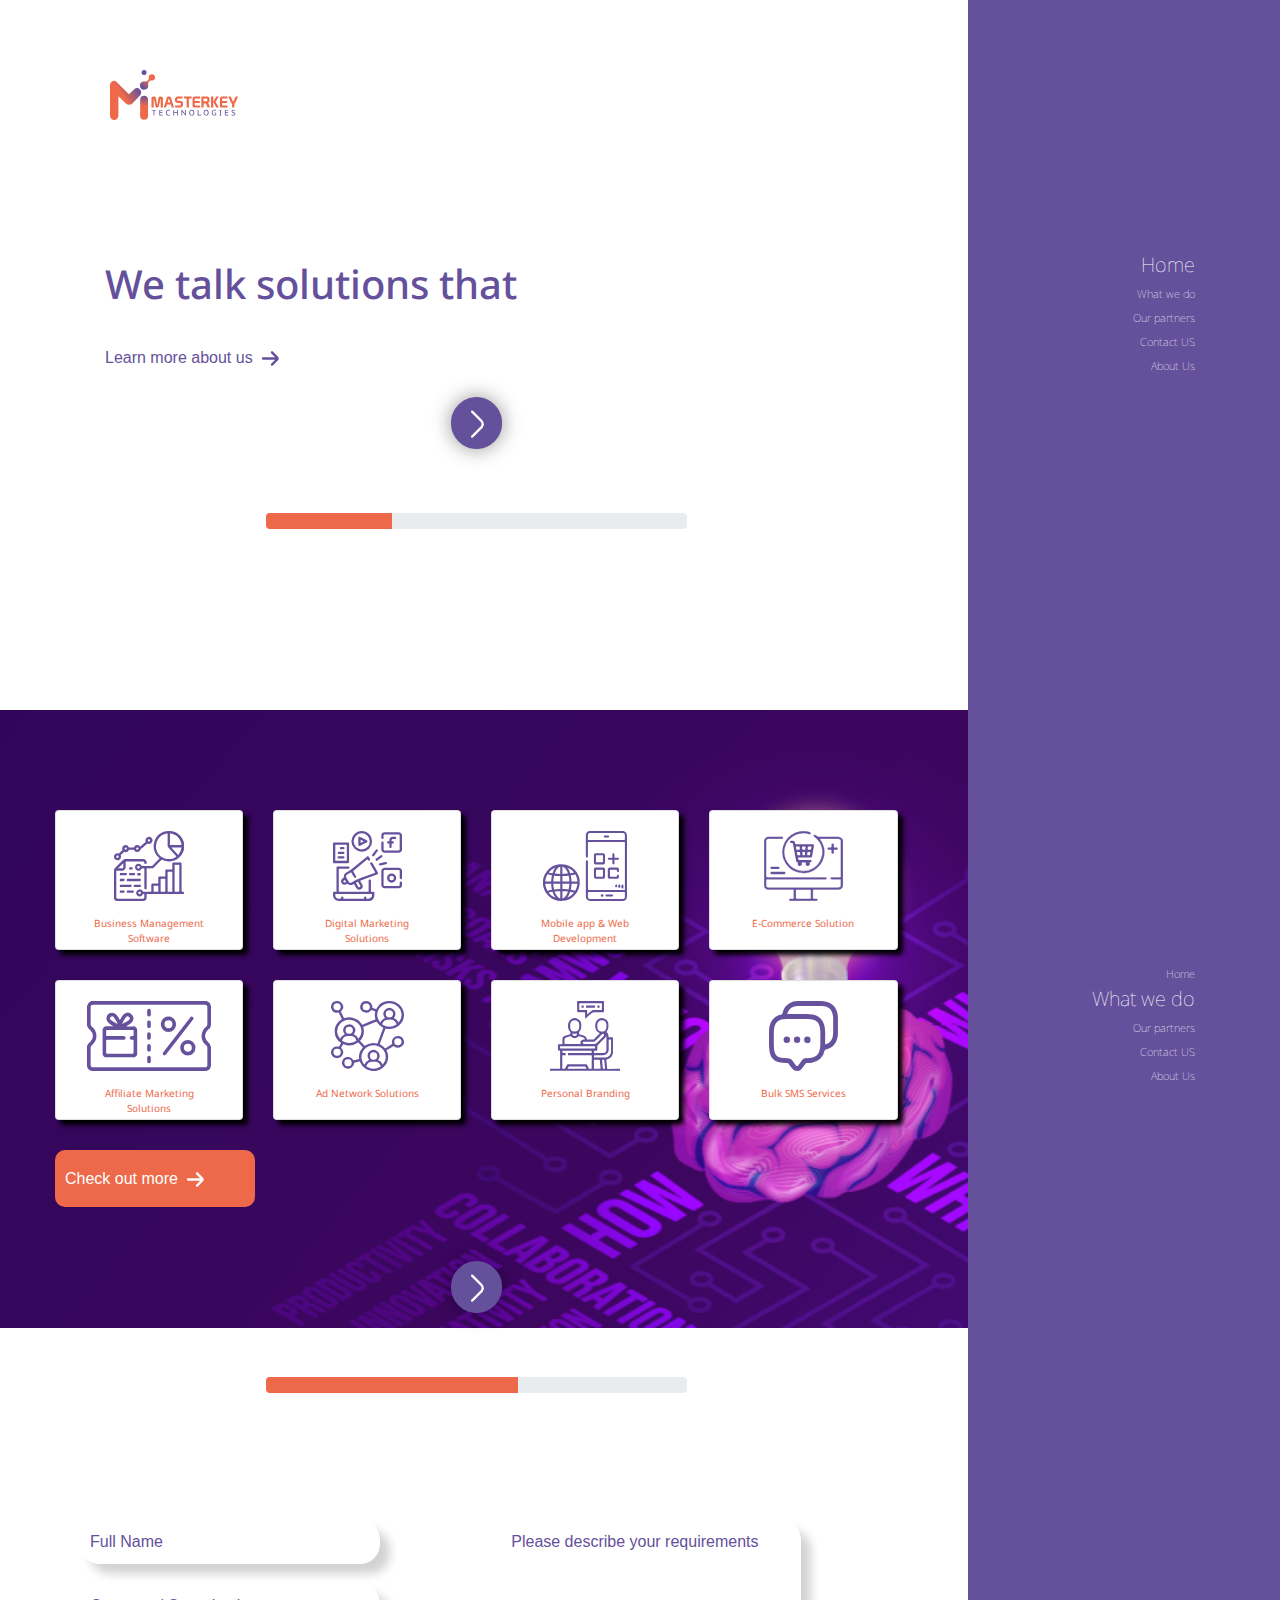
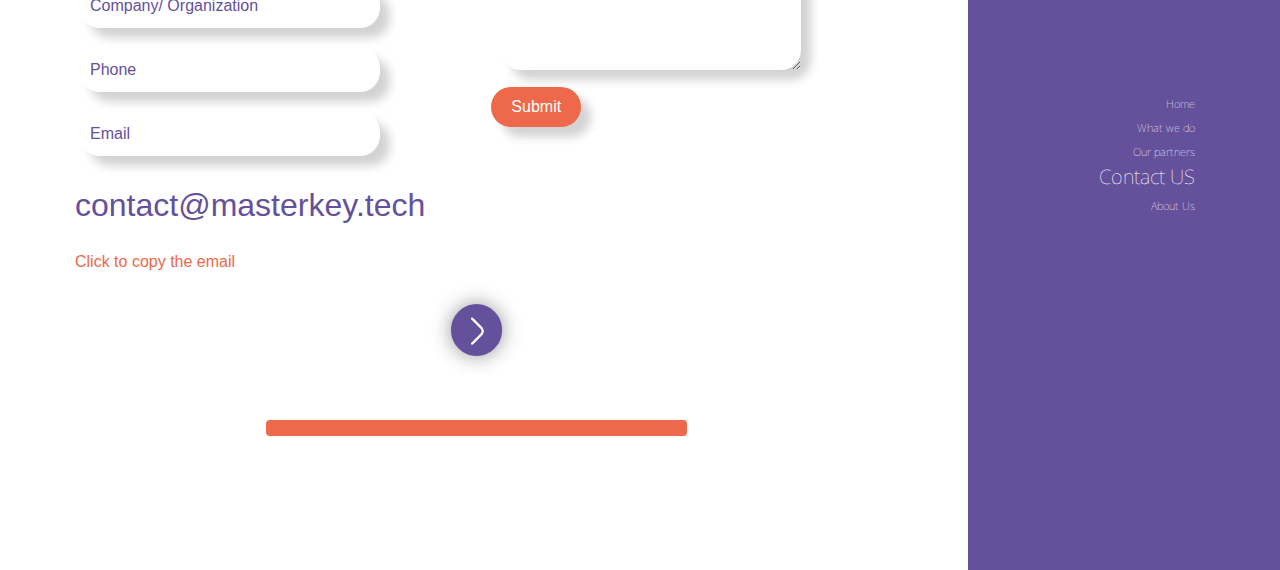
<file: index.html>
<!DOCTYPE html>
<html lang="en">
<head>
    <meta charset="UTF-8">
    <meta http-equiv="X-UA-Compatible" content="IE=edge">
    <meta name="viewport" content="width=device-width, initial-scale=1.0">
    <link rel="stylesheet" href="./style.css">
    <link rel="stylesheet" href="https://cdn.jsdelivr.net/npm/bootstrap@4.0.0/dist/css/bootstrap.min.css" integrity="sha384-Gn5384xqQ1aoWXA+058RXPxPg6fy4IWvTNh0E263XmFcJlSAwiGgFAW/dAiS6JXm" crossorigin="anonymous">
    <script src="https://ajax.googleapis.com/ajax/libs/jquery/3.6.0/jquery.min.js"></script>
    <link rel="preconnect" href="https://fonts.googleapis.com">
    <link rel="preconnect" href="https://fonts.gstatic.com" crossorigin>
    <link href="https://fonts.googleapis.com/css2?family=Noto+Sans:wght@900&display=swap" rel="stylesheet">
   
    <title>Masterkey Technologies Ltd.</title>
</head>
<body>

    <div class="front-page-home" id="home">
        <div class="row">
            <div class="col-9 front-page-left">
                <img class="mk-logo" src="./picture/MK Logo.svg" alt="">

                <div class="front-page-text">
                    <h1>We talk solutions that </h1>
                    <p id="text" class="toggle-text"></p>
                        <script>
                            var $text = $("#text");
                            var numbers = ["MATTERS", "CONVERTS", "DISRUPTS!"];

                            for (var i = 1; i <= 3; ++i) {
                            (function(index) {
                                setTimeout(function() { 
                                $text.html(numbers[index-1]);
                                }, i * 1000);
                            })(i);
                         }
                        </script>
                </div>
                <a class="learnmore-area" href="./about-us.html">
                    <div class="learn-more-front learn-more">
                      Learn more about us <img src="./picture/right-arrow.svg" alt="">
                    </div>
                </a>

                <div class="lower-front">
                    <a href="#what-we-do">
                        <img class="lower-front-icon" src="./picture/right.png" alt=""> <br>
                    </a>
                    <p>
                        <div class="progress">
                            <div class="progress-bar" role="progressbar" aria-valuenow="40" aria-valuemin="0" aria-valuemax="100" style="width:30%; background-color:#ED6949 !important;">
                            </div>
                        </div>
                    </p>
                </div>
            </div>
            <div class="col-3 front-page-right">
                    <a href="#home" class="current-nav">Home</a> <br>
                    <a href="#what-we-do">What we do</a> <br>
                    <a href="#">Our partners</a> <br>
                    <a href="#contact-us">Contact US</a> <br>
                    <a href="./about-us.html">About Us</a> <br>
            </div>
        </div>
        
    </div>

    <div class="front-page-what-we-do" id="what-we-do">
        <div class="row">
            <div class="col-9 front-page-left">
                <div class="card-deck">
                    <div class="card card-what-do2">
                      <div class="card-body text-center">
                          <a href="./business-management.html">
                            <img class="icon-size" src="./picture/Home Cover Slide 12/Asset 8.svg" alt="">
                        <p class="card-text color2">Business Management Software
                          </p>
                          </a>
                      </div>
                    </div>
                    <div class="card card card-what-do2">
                      <div class="card-body text-center">
                        <a href="./digital-marketing.html">
                          <img class="icon-size" src="./picture/Home Cover Slide 12/Asset 9.svg" alt="">
                        <p class="card-text color2">Digital Marketing <br>
                          Solutions
                          </p>
                        </a>
                      </div>
                    </div>
                    <div class="card card card-what-do2">
                      <div class="card-body text-center">
                        <a href="./app-web-development.html">
                          <img class="icon-size" src="./picture/Home Cover Slide 12/Asset 10.svg" alt="">
                        <p class="card-text color2">Mobile app & Web
                          Development
                          </p>
                        </a>
                      </div>
                    </div>
                    <div class="card card card-what-do2">
                      <div class="card-body text-center">
                        <a href="./e-com-solutions.html">
                          <img class="icon-size" src="./picture/Home Cover Slide 12/Asset 7.svg" alt="">
                        <p class="card-text color2">E-Commerce Solution                        </p>
                        </a>
                      </div>
                    </div>
                  </div>

                  <div class="card-deck">
                    <div class="card card card-what-do2">
                      <div class="card-body text-center">
                        <a href="./affiliate-marketing.html">
                          <img class="icon-size" src="./picture/Home Cover Slide 12/Asset 6.svg" alt="">
                        <p class="card-text color2">Affiliate Marketing 
                          Solutions
                          </p>
                        </a>
                      </div>
                    </div>
                    <div class="card card card-what-do2">
                      <div class="card-body text-center">
                        <a href="./adds-network.html">
                          <img class="icon-size" src="./picture/Home Cover Slide 12/Asset 4.svg" alt="">
                        <p class="card-text color2">Ad Network Solutions
                        </p>
                        </a>
                      </div>
                    </div>
                    <div class="card card card-what-do2">
                      <div class="card-body text-center">
                        <a href="./personal-branding.html">
                          <img class="icon-size" src="./picture/Home Cover Slide 12/Asset 3.svg" alt="">
                        <p class="card-text color2">Personal Branding
                        </p>
                        </a>
                      </div>
                    </div>
                    <div class="card card card-what-do2">
                      <div class="card-body text-center">
                        <a href="./balk-sms.html">
                          <img class="icon-size" src="./picture/Home Cover Slide 12/Asset 2.svg" alt="">
                        <p class="card-text color2">Bulk SMS Services
                        </p>
                        </a>
                      </div>
                    </div>
                  </div>
                <div class="checkout-area">
                  <a  href="./what-we-do.html">
                    <div class="learn-more-front">
                        
                        <div class="checkout">
                            <h6>Check out more <img src="./picture/right-arrow 2.svg" alt=""></h6>
                        </div>
                    </div>
                </a>
                </div>

                <div class="lower-front">
                    <a href="#contact-us">
                        <img class="lower-front-icon" src="./picture/right.png" alt=""> <br>
                    </a>
                    <p>
                        <div class="progress">
                            <div class="progress-bar" role="progressbar" aria-valuenow="50" aria-valuemin="0" aria-valuemax="100" style="width:60%; background-color:#ED6949 !important;">
                            </div>
                        </div>
                    </p>
                </div>
            </div>
            <div class="col-3 front-page-right front-page-right2 ">
                    <a href="#home">Home</a> <br>
                    <a href="#what-we-do" class="current-nav">What we do</a> <br>
                    <a href="#">Our partners</a> <br>
                    <a href="#contact-us">Contact US</a> <br>
                    <a href="./about-us.html">About Us</a> <br>
            </div>
        </div>
    </div>



    <div class="front-page-contact-us" id="contact-us">
        <div class="row">
            <div class="col-9 front-page-left">
                <div class="container">
                    <div class="row">
                      <div class="col">
                        <form>
                            
                            <input type="text" id="fname" name="fname" placeholder="Full Name"><br>
                            <input type="text" id="company" name="company" placeholder="Company/ Organization"><br>
                            <input type="text" id="phone" name="phone" placeholder="Phone"><br>
                            <input type="email" id="email" name="email" placeholder="Email"><br>
                      </div>
                      <div class="col">
                    
                            <textarea id="textfield" name="textfield" placeholder="Please describe your requirements"></textarea>
                            <br>
                            <button type="submit" id="submit">Submit</button>
                            </form>
                      </div>
                    </div>
                  </div>
                
                <div class="lower-front">
                    <h2 class="mk-email">contact@masterkey.tech</h2>
                    <h6 class="click-text">Click to copy the email</h6>
                    <script>

                    const span = document.querySelector(".mk-email");

                    span.onclick = function() {
                    document.execCommand("copy");
                    }

                    span.addEventListener("copy", function(event) {
                    event.preventDefault();
                    if (event.clipboardData) {
                        event.clipboardData.setData("text/plain", span.textContent);
                        console.log(event.clipboardData.getData("text"))
                        alert("Email Copied");
                    }
                    });
                    </script>
                    <a href="./about-us.html">
                        <img class="lower-front-icon" src="./picture/right.png" alt=""> <br>
                    </a>
                    <p>
                        <div class="progress">
                            <div class="progress-bar" role="progressbar" aria-valuenow="50" aria-valuemin="0" aria-valuemax="100" style="width:100%; background-color:#ED6949 !important;">
                            </div>
                        </div>
                    </p>
                </div>
            </div>
            <div class="col-3 front-page-right front-page-right2 ">
                    <a href="#home">Home</a> <br>
                    <a href="#what-we-do">What we do</a> <br>
                    <a href="#">Our partners</a> <br>
                    <a href="#contact-us " class="current-nav">Contact US</a> <br>
                    <a href="./about-us.html">About Us</a> <br>
            </div>
        </div>
    </div>






    

    
    <script src="https://code.jquery.com/jquery-3.2.1.slim.min.js" integrity="sha384-KJ3o2DKtIkvYIK3UENzmM7KCkRr/rE9/Qpg6aAZGJwFDMVNA/GpGFF93hXpG5KkN" crossorigin="anonymous"></script>
    <script src="https://cdn.jsdelivr.net/npm/popper.js@1.12.9/dist/umd/popper.min.js" integrity="sha384-ApNbgh9B+Y1QKtv3Rn7W3mgPxhU9K/ScQsAP7hUibX39j7fakFPskvXusvfa0b4Q" crossorigin="anonymous"></script>
    <script src="https://cdn.jsdelivr.net/npm/bootstrap@4.0.0/dist/js/bootstrap.min.js" integrity="sha384-JZR6Spejh4U02d8jOt6vLEHfe/JQGiRRSQQxSfFWpi1MquVdAyjUar5+76PVCmYl" crossorigin="anonymous"></script>
</body>
</html>
</file>
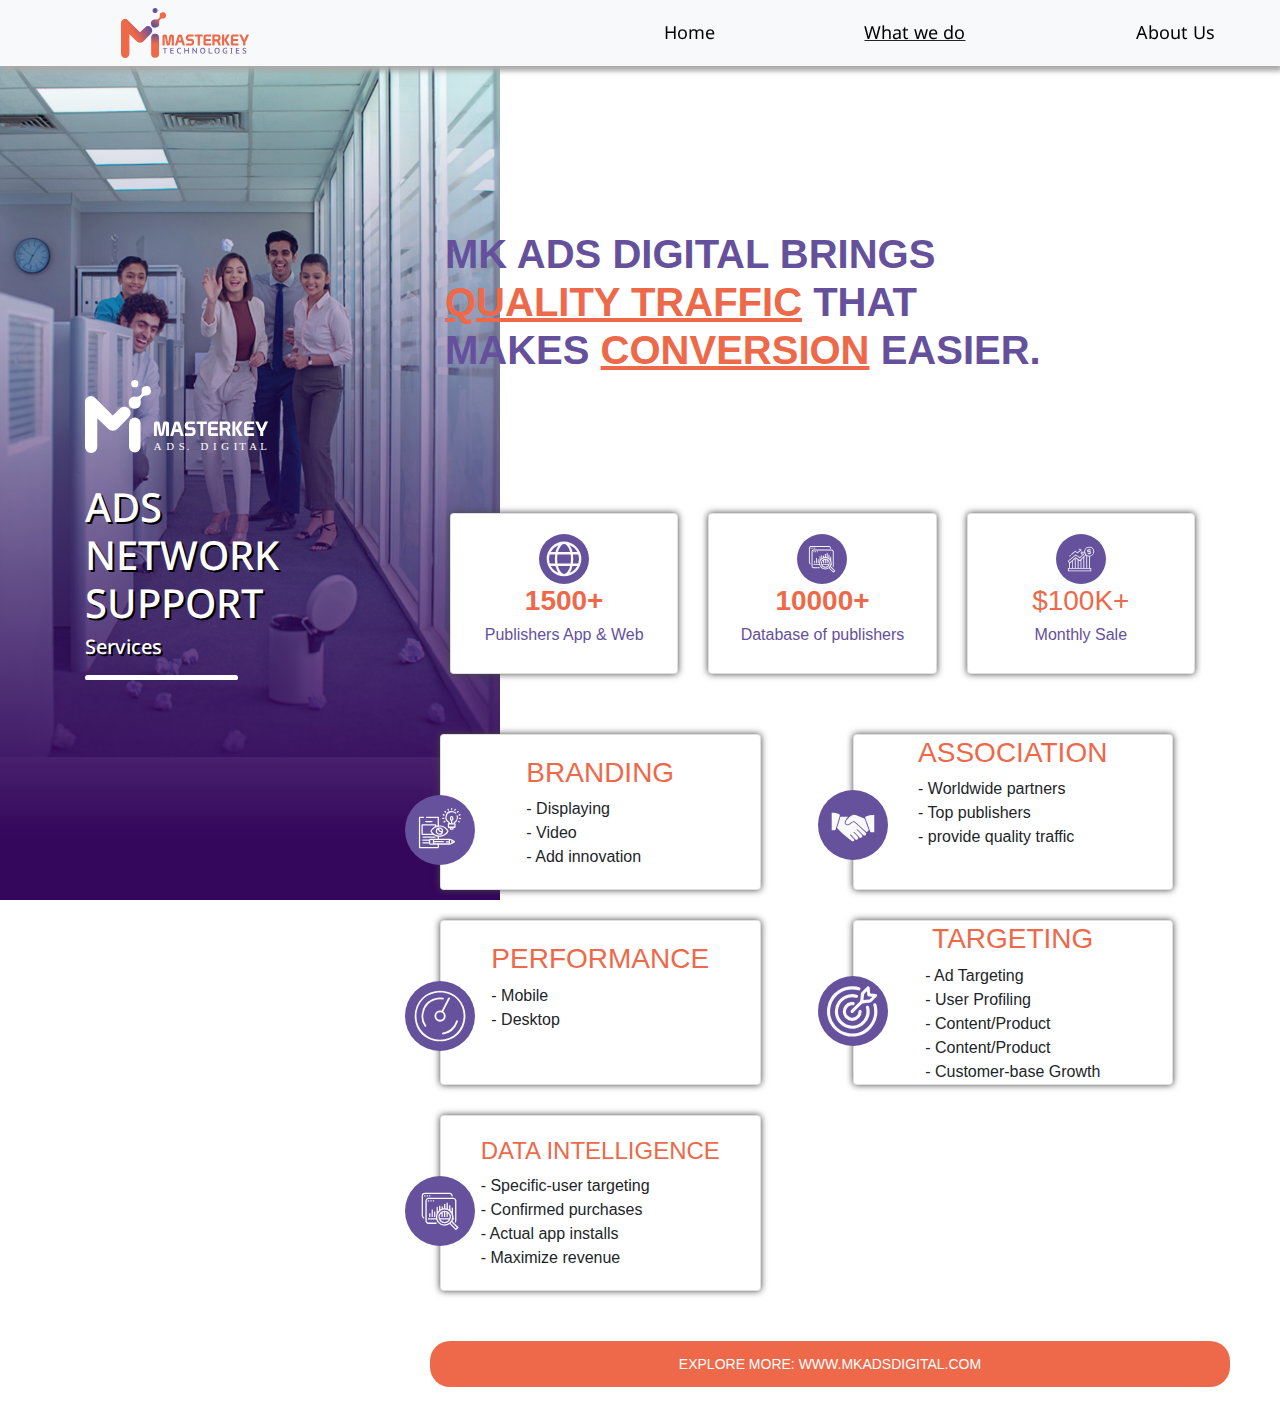
<file: adds-network.html>
<!DOCTYPE html>
<html lang="en">
<head>
    <meta charset="UTF-8">
    <meta http-equiv="X-UA-Compatible" content="IE=edge">
    <meta name="viewport" content="width=device-width, initial-scale=1.0">
    <link rel="stylesheet" href="./style.css">
    <link rel="stylesheet" href="https://cdn.jsdelivr.net/npm/bootstrap@4.0.0/dist/css/bootstrap.min.css" integrity="sha384-Gn5384xqQ1aoWXA+058RXPxPg6fy4IWvTNh0E263XmFcJlSAwiGgFAW/dAiS6JXm" crossorigin="anonymous">
    <link rel="preconnect" href="https://fonts.gstatic.com" crossorigin>
    <link href="https://fonts.googleapis.com/css2?family=Noto+Sans:wght@600&display=swap" rel="stylesheet">
    
    <title>Adds Network Solutions</title>
</head>
<body>


    <nav class="navbar navbar-expand-lg navbar-light bg-light fixed-top">
        <a class="navbar-brand" href="./index.html"><img class="mk-logo" src="./picture/MK Logo.svg" alt=""></a>
        <button class="navbar-toggler" type="button" data-toggle="collapse" data-target="#navbarNav" aria-controls="navbarNav" aria-expanded="false" aria-label="Toggle navigation">
          <span class="navbar-toggler-icon"></span>
        </button>
        <div class="collapse navbar-collapse" id="navbarNav">
          <ul class="navbar-nav">
            <li class="nav-item">
              <a class="nav-link" href="./index.html#home">Home</a>
            </li>
            <li class="nav-item">
              <div class="dropdown">
                <div class="dropbtn"><u class="what-we-do"><a href="./what-we-do.html">What we do</a></u></div>
                <div class="dropdown-content">
                  <a class="nav-link" href="./business-management.html">Business Management Solutions</a>
                  <a class="nav-link" href="./digital-marketing.html">Digital Marketing Solutions</a>
                  <a class="nav-link" href="./affiliate-marketing.html">Affiliate Marketing Solutions</a>
                  <a class="nav-link" href="./e-com-solutions.html">E-Commerce Solutions</a>
                  <a class="nav-link" href="./adds-network.html">Adds Network Support</a>
                  <a class="nav-link" href="./app-web-development.html">Mobile app & Web Development</a>
                  <a class="nav-link" href="./balk-sms.html">Bulk SMS Service</a>
                  <a class="nav-link" href="./personal-branding.html">Personal Branding</a>
                </div>
              </div>
            </li>
            <li class="nav-item">
                <a class="nav-link" href="./about-us.html">About Us<span class="sr-only">(current)</span></a>
              </li>
            <li class="nav-item">
              <a class="nav-link" href="./index.html#contact-us">Contact Us</a>
            </li>
            
          </ul>
        </div>
      </nav>

    <div class="ads-top">
        <div class="container">
            <div class="row">
              <div class="col-3 ads-left">
                  <img class="mk-digital-logo" src="./picture/mk-ads.svg" alt="">
              </div>
              <div class="col ads-text-right ">
                <h1>
                  <b>
                    <span class="color1 ">MK ADS DIGITAL BRINGS </span><br><span class="color2"><u>QUALITY TRAFFIC</u> <span class="color1">THAT <br> MAKES </span> <span class="color2"><u>CONVERSION</u></span> <span class="color1">EASIER.</span>
                  </b>
                </h1>
              </div>
            </div>
          </div>
        

          <div class="container">
            <div class="row">
              <div class="col-3">
                <h1 class="bms-left-text">
                  ADS NETWORK SUPPORT
                 </h1> 
               <h5 class="bms-left-text">
                Services
               </h5> 
               <hr width="60%" color="white" align="left" />
                
              </div>


              <div class="col-9 ">
                <div class="card-deck add-padding">
                    <div class="card card-shadow"> 
                      <div class="card-body ads-card">
                         <img class="adds-top-icon" src="./picture/Slide 29 - Ads Network/Asset 42.svg" alt="">
                         <h2 class="color2 ads-count"><b>1500+</b></h2>
                        <h6 class="color1">Publishers App & Web</h6>
                      </div>
                    </div>
                    <div class="card card-shadow"> 
                      <div class="card-body ads-card">
                         <img class="adds-top-icon" src="./picture/Slide 29 - Ads Network/Asset 37.svg" alt="">
                         <h2 class="color2 ads-count"><b>10000+
                        </b></h2>
                        <h6 class="color1">Database of publishers
                        </h6>
                      </div>
                    </div>
                    <div class="card card-shadow">
                      <div class="card-body ads-card">
                        <img class="adds-top-icon" src="./picture/Slide 29 - Ads Network/Asset 41.svg" alt="">
                        <h2 class="color2 ads-count">$100K+</h2>
                         <h6 class="color1">Monthly Sale</h6>
                      </div>
                    </div>
                  </div>

                  <div class="col-12 padding-left2">
                    <div class="card-deck ">
                        <div class="card card-shadow ads-card-bottom"> 
                          <div class="card-body ads-card">
                            <div class="col-auto">
                              <img class="ads-bottom-icon" src="./picture/Slide 29 - Ads Network/Asset 39.svg" class="img-fluid" alt="">
                          </div>
                            <h3 class="color2">BRANDING</h3>
                            <p class="ads-card-2">
                                - Displaying <br>
                                - Video <br>
                                - Add innovation
                            </p>
                          </div>
                        </div>
                        <div class="card card-shadow ads-card-bottom">
                          <div class="card-bod ads-card">
                            <div class="col-auto">
                              <img class="ads-bottom-icon3" src="./picture/Slide 29 - Ads Network/Asset 36.svg" class="img-fluid" alt="">
                          </div>
                            <h3 class="color2">ASSOCIATION</h3>
                            <p class="ads-card-2">
                                - Worldwide partners <br>
                                - Top publishers <br>
                                - provide quality traffic
                            </p>
                          </div>
                        </div>
                        
                      </div>

                      
                  </div>
                  <div class="col-12 ">
                    <div class="card-deck">
                        <div class="card card-shadow ads-card-bottom"> 
                          <div class="card-body ads-card">
                            <div class="col-auto">
                              <img class="ads-bottom-icon" src="./picture/Slide 29 - Ads Network/Asset 35.svg" class="img-fluid" alt="">
                          </div>
                            <h3 class="color2">PERFORMANCE</h3>
                            <p class="ads-card-2">
                                - Mobile <br>
                                - Desktop
        
                            </p>
                          </div>
                        </div>
                        <div class="card card-shadow ads-card-bottom">
                         
                          <div class="card-bod ads-card">
                            <div class="col-auto">
                              <img class="ads-bottom-icon3" src="./picture/Slide 29 - Ads Network/Asset 38.svg" class="img-fluid" alt="">
                          </div>
                            <h3 class="color2">TARGETING</h3>
                            
                            <p class="ads-card-2">
                                - Ad Targeting<br>
                                - User Profiling<br>
                                - Content/Product<br>
                                - Content/Product <br>
                                - Customer-base Growth

                            </p>
                          </div>
                        </div>
                        
                      </div>
                  </div>
                  <div class="col-6 ">
                    <div class="card-deck">
                        <div class="card card-shadow ads-card-bottom"> 
                          <div class="card-body ads-card">
                            <div class="col-auto">
                              <img class="ads-bottom-icon" src="./picture/Slide 29 - Ads Network/Asset 37.svg" class="img-fluid" alt="">
                          </div>
                            <h4 class="color2">DATA INTELLIGENCE</h4>
                            <p class="ads-card-2">
                                - Specific-user targeting <br>
                                - Confirmed purchases <br>
                                - Actual app installs <br>
                                - Maximize revenue


                            </p>
                          </div>
                        </div>
                        
                      </div>
                  </div>
                  <div class="visit">
                    <a href="http://www.mkadsdigital.com/">
                        <h4>EXPLORE MORE: WWW.MKADSDIGITAL.COM</h4>
                    </a>
                  </div>
              </div>
              </div>

              
              
              </div>
              


              

              



            </div>

            
          </div>





    </div>

    <script src="https://code.jquery.com/jquery-3.2.1.slim.min.js" integrity="sha384-KJ3o2DKtIkvYIK3UENzmM7KCkRr/rE9/Qpg6aAZGJwFDMVNA/GpGFF93hXpG5KkN" crossorigin="anonymous"></script>
<script src="https://cdn.jsdelivr.net/npm/popper.js@1.12.9/dist/umd/popper.min.js" integrity="sha384-ApNbgh9B+Y1QKtv3Rn7W3mgPxhU9K/ScQsAP7hUibX39j7fakFPskvXusvfa0b4Q" crossorigin="anonymous"></script>
<script src="https://cdn.jsdelivr.net/npm/bootstrap@4.0.0/dist/js/bootstrap.min.js" integrity="sha384-JZR6Spejh4U02d8jOt6vLEHfe/JQGiRRSQQxSfFWpi1MquVdAyjUar5+76PVCmYl" crossorigin="anonymous"></script>
</body>
</html>
</file>
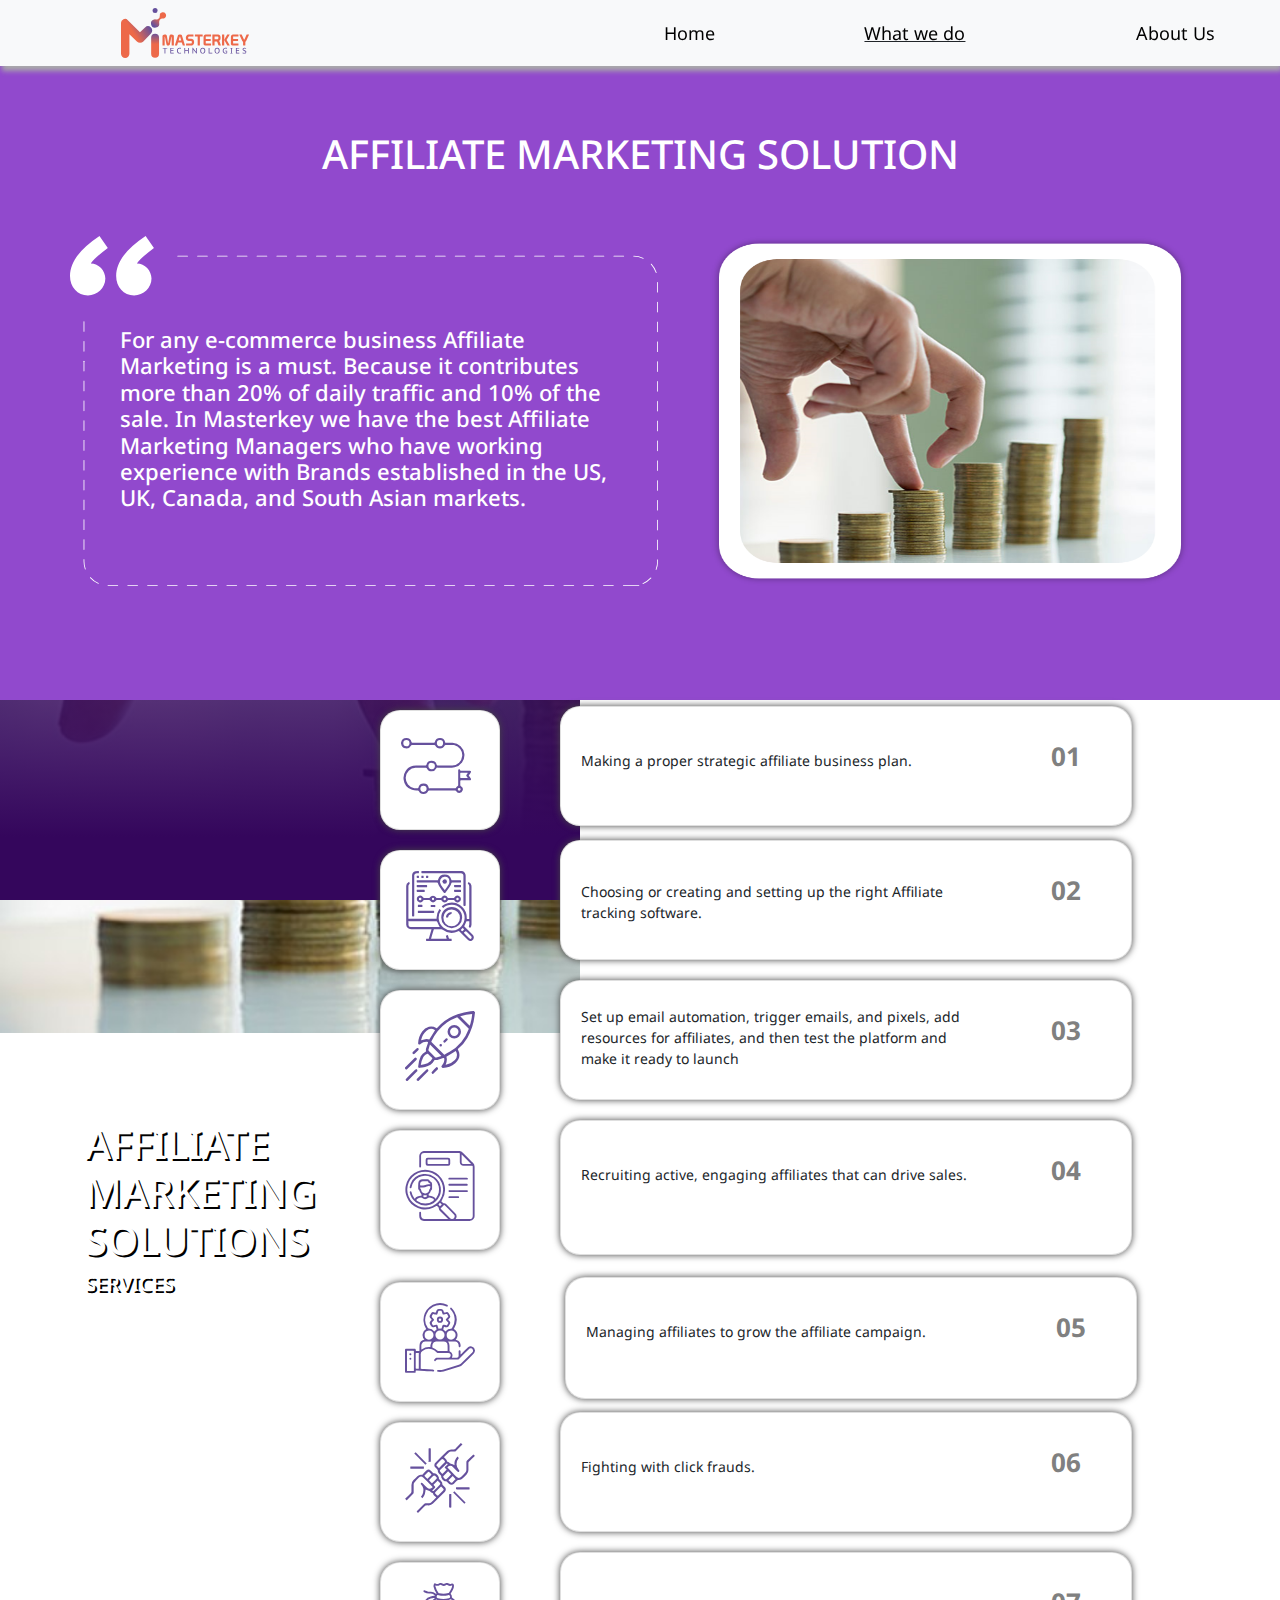
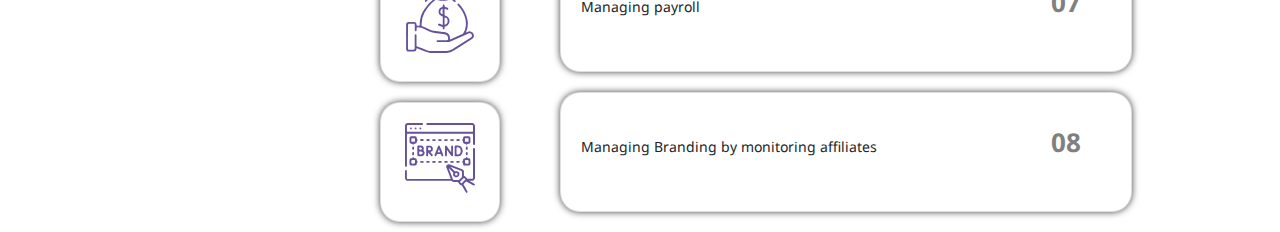
<file: affiliate-marketing.html>
<!DOCTYPE html>
<html lang="en">
<head>
    <meta charset="UTF-8">
    <meta http-equiv="X-UA-Compatible" content="IE=edge">
    <meta name="viewport" content="width=device-width, initial-scale=1.0">
    <link rel="stylesheet" href="https://cdn.jsdelivr.net/npm/bootstrap@4.0.0/dist/css/bootstrap.min.css" integrity="sha384-Gn5384xqQ1aoWXA+058RXPxPg6fy4IWvTNh0E263XmFcJlSAwiGgFAW/dAiS6JXm" crossorigin="anonymous">
    <link rel="stylesheet" href="./style.css">
    <link rel="preconnect" href="https://fonts.googleapis.com">
    <link rel="preconnect" href="https://fonts.gstatic.com" crossorigin>
    <link href="https://fonts.googleapis.com/css2?family=Noto+Sans:wght@500&display=swap" rel="stylesheet">
    <title>Affiliate Marketing</title>
</head>
<body>

    <nav class="navbar navbar-expand-lg navbar-light bg-light fixed-top">
        <a class="navbar-brand" href="./index.html"><img class="mk-logo" src="./picture/MK Logo.svg" alt=""></a>
        <button class="navbar-toggler" type="button" data-toggle="collapse" data-target="#navbarNav" aria-controls="navbarNav" aria-expanded="false" aria-label="Toggle navigation">
          <span class="navbar-toggler-icon"></span>
        </button>
        <div class="collapse navbar-collapse" id="navbarNav">
          <ul class="navbar-nav">
            <li class="nav-item">
              <a class="nav-link" href="./index.html#home">Home</a>
            </li>
            <li class="nav-item">
              <div class="dropdown">
                <div class="dropbtn"><u class="what-we-do"><a href="./what-we-do.html">What we do</a></u></div>
                <div class="dropdown-content">
                  <a class="nav-link" href="./business-management.html">Business Management Solutions</a>
                  <a class="nav-link" href="./digital-marketing.html">Digital Marketing Solutions</a>
                  <a class="nav-link" href="./affiliate-marketing.html">Affiliate Marketing Solutions</a>
                  <a class="nav-link" href="./e-com-solutions.html">E-Commerce Solutions</a>
                  <a class="nav-link" href="./adds-network.html">Adds Network Support</a>
                  <a class="nav-link" href="./app-web-development.html">Mobile app & Web Development</a>
                  <a class="nav-link" href="./balk-sms.html">Bulk SMS Service</a>
                  <a class="nav-link" href="./personal-branding.html">Personal Branding</a>
                </div>
              </div>
            </li>
            <li class="nav-item">
                <a class="nav-link" href="./about-us.html">About Us<span class="sr-only">(current)</span></a>
              </li>
            <li class="nav-item">
              <a class="nav-link" href="./index.html#contact-us">Contact Us</a>
            </li>
            
          </ul>
        </div>
      </nav>

      <div class="affiliate-text">
        <h1 >AFFILIATE MARKETING SOLUTION</h1>
        <div class="container">
            <div class="row">
              <div class="col text-quatation">
                <h4>
                    For any e-commerce business Affiliate Marketing is a must. Because it contributes more than 20% of daily traffic and 10% of the sale. In Masterkey we have the best Affiliate Marketing Managers who have working experience with Brands established in the US, UK, Canada, and South Asian markets.

                </h4>
              </div>
              <div class="col">
                <img class="img-affiliate-text" src="./picture/money-count.png" alt="">
              </div>
            </div>
          </div>
      </div>
      
      <div class="affiliate-list">
        <div class="affiliate-management">
          <div class="affiliate-management-body">
            <div class="container">
                <div class="row ">
                  <div class="col-3">
                     
                  </div>
                  <div class="col-2 ">
                    <div class="card bms-card bms-card-1 affiliate-card-1">
                        <div class="card-body">
                             <img src="./picture/Slide 26 - Affiliate MKT/Asset 60.svg" alt="">
                           
                       </div>
                     </div>
                  </div>
                  <div class="col">
                    <div class="card  bms-card bms-card-2 affiliate-card-2 add-margin-1 special-4">
                        <div class="card-body card-body2 special-10">
                          Making a proper strategic affiliate business plan.

                       </div>
                       <div class="counter-card">
                        <b>01</b>
                       </div>
                     </div>
                  </div>
                </div>
              </div>


              <div class="container">
                <div class="row">
                  <div class="col-3">
                     
                  </div>
                  <div class="col-2">
                    <div class="card bms-card bms-card-1 affiliate-card-1">
                        <div class="card-body">
                             <img class="icon-size" src="./picture/Slide 26 - Affiliate MKT/Asset 59.svg" alt="">
                           
                       </div>
                     </div>
                  </div>
                  <div class="col">
                    <div class="card  bms-card bms-card-2 affiliate-card-2">
                        <div class="card-body card-body2">
                          Choosing or creating and setting up the right Affiliate tracking software.
  
                       </div>
                       <div class="counter-card">
                        <b>02</b>
                       </div>
                     </div>
                  </div>
                </div>
              </div>

              <div class="container">
                <div class="row">
                  <div class="col-3">
                     
                  </div>
                  <div class="col-2">
                    <div class="card bms-card bms-card-1 affiliate-card-1">
                        <div class="card-body">
                             <img class="icon-size" src="./picture/Slide 26 - Affiliate MKT/Asset 57.svg" alt="">
                           
                       </div>
                     </div>
                  </div>
                  <div class="col">
                    <div class="card  bms-card bms-card-2 affiliate-card-2">
                        <div class="card-body card-body3">
                          Set up email automation, trigger emails, and pixels, add resources for affiliates, and then test the platform and make it ready to launch
  
                       </div>
                       <div class="counter-card">
                        <b>03</b>
                       </div>
                     </div>
                  </div>
                </div>
              </div>

              <div class="container">
                <div class="row">
                  <div class="col-3">
                    <h1 class="bms-left-text">
                      AFFILIATE <br> MARKETING <br> SOLUTIONS

    
                    </h1>
                  </div>
                  <div class="col-2">
                    <div class="card bms-card bms-card-1 affiliate-card-1">
                        <div class="card-body">
                             <img class="icon-size" src="./picture/Slide 26 - Affiliate MKT/Asset 56.svg" alt="">
                           
                       </div>
                     </div>
                  </div>
                  <div class="col">
                    <div class="card  bms-card bms-card-2 affiliate-card-2 special-2">
                        <div class="card-body card-body2 special-10">
                          Recruiting active, engaging affiliates that can drive sales.

                       </div>
                       <div class="counter-card">
                        <b>04</b>
                       </div>
                     </div>
                  </div>
                </div>
              </div>

              <div class="container">
                <div class="row">
                  <div class="col-3">
                    <h5 class="bms-left-text">SERVICES</h5>
                    <hr width="40%" color="white" align="left" />
                  </div>
                  <div class="col-2">
                    <div class="card bms-card bms-card-1 affiliate-card-1">
                        <div class="card-body">
                             <img class="icon-size" src="./picture/Slide 26 - Affiliate MKT/Asset 55.svg" alt="">
                           
                       </div>
                     </div>
                  </div>
                  <div class="col">
                    <div class="card  bms-card bms-card-2">
                        <div class="card-body card-body2 affiliate-card-2 special-10">
                          Managing affiliates to grow the affiliate campaign.

                       </div>
                       <div class="counter-card">
                       <b> 05</b>
                       </div>
                     </div>
                  </div>
                </div>
              </div>


              <div class="container">
                <div class="row">
                  <div class="col-3">
                     
                  </div>
                  <div class="col-2">
                    <div class="card bms-card bms-card-1 affiliate-card-1">
                        <div class="card-body">
                             <img class="icon-size" src="./picture/Slide 26 - Affiliate MKT/Asset 54.svg" alt="">
                           
                       </div>
                     </div>
                  </div>
                  <div class="col">
                    <div class="card  bms-card bms-card-2 affiliate-card-2">
                        <div class="card-body card-body2 special-10">
                          Fighting with click frauds.
  
                       </div>
                       <div class="counter-card">
                        <b>06</b>
                       </div>
                     </div>
                  </div>
                </div>
              </div>


              <div class="container">
                <div class="row">
                  <div class="col-3">
                     
                  </div>
                  <div class="col-2">
                    <div class="card bms-card bms-card-1 affiliate-card-1">
                        <div class="card-body">
                             <img class="icon-size" src="./picture/Slide 26 - Affiliate MKT/Asset 53.svg" alt="">
                           
                       </div>
                     </div>
                  </div>
                  <div class="col">
                    <div class="card  bms-card bms-card-2 affiliate-card-2">
                        <div class="card-body card-body2 special-10">
                          Managing payroll 
                       </div>
                       <div class="counter-card">
                        <b>07</b>
                       </div>
                     </div>
                  </div>
                </div>
              </div>



              <div class="container">
                <div class="row">
                  <div class="col-3">
                     
                  </div>
                  <div class="col-2">
                    <div class="card bms-card bms-card-1 affiliate-card-1">
                        <div class="card-body">
                             <img class="icon-size" src="./picture/Slide 26 - Affiliate MKT/Asset 52.svg" alt="">
                           
                       </div>
                     </div>
                  </div>
                  <div class="col">
                    <div class="card  bms-card bms-card-2 affiliate-card-2">
                        <div class="card-body card-body2 special-10">
                          Managing Branding by monitoring affiliates
                       </div>
                       <div class="counter-card">
                        <b>08</b>
                       </div>
                     </div>
                  </div>
                </div>
              </div>
      </div>

    <script src="https://code.jquery.com/jquery-3.2.1.slim.min.js" integrity="sha384-KJ3o2DKtIkvYIK3UENzmM7KCkRr/rE9/Qpg6aAZGJwFDMVNA/GpGFF93hXpG5KkN" crossorigin="anonymous"></script>
    <script src="https://cdn.jsdelivr.net/npm/popper.js@1.12.9/dist/umd/popper.min.js" integrity="sha384-ApNbgh9B+Y1QKtv3Rn7W3mgPxhU9K/ScQsAP7hUibX39j7fakFPskvXusvfa0b4Q" crossorigin="anonymous"></script>
    <script src="https://cdn.jsdelivr.net/npm/bootstrap@4.0.0/dist/js/bootstrap.min.js" integrity="sha384-JZR6Spejh4U02d8jOt6vLEHfe/JQGiRRSQQxSfFWpi1MquVdAyjUar5+76PVCmYl" crossorigin="anonymous"></script>
</body>
</html>
</file>
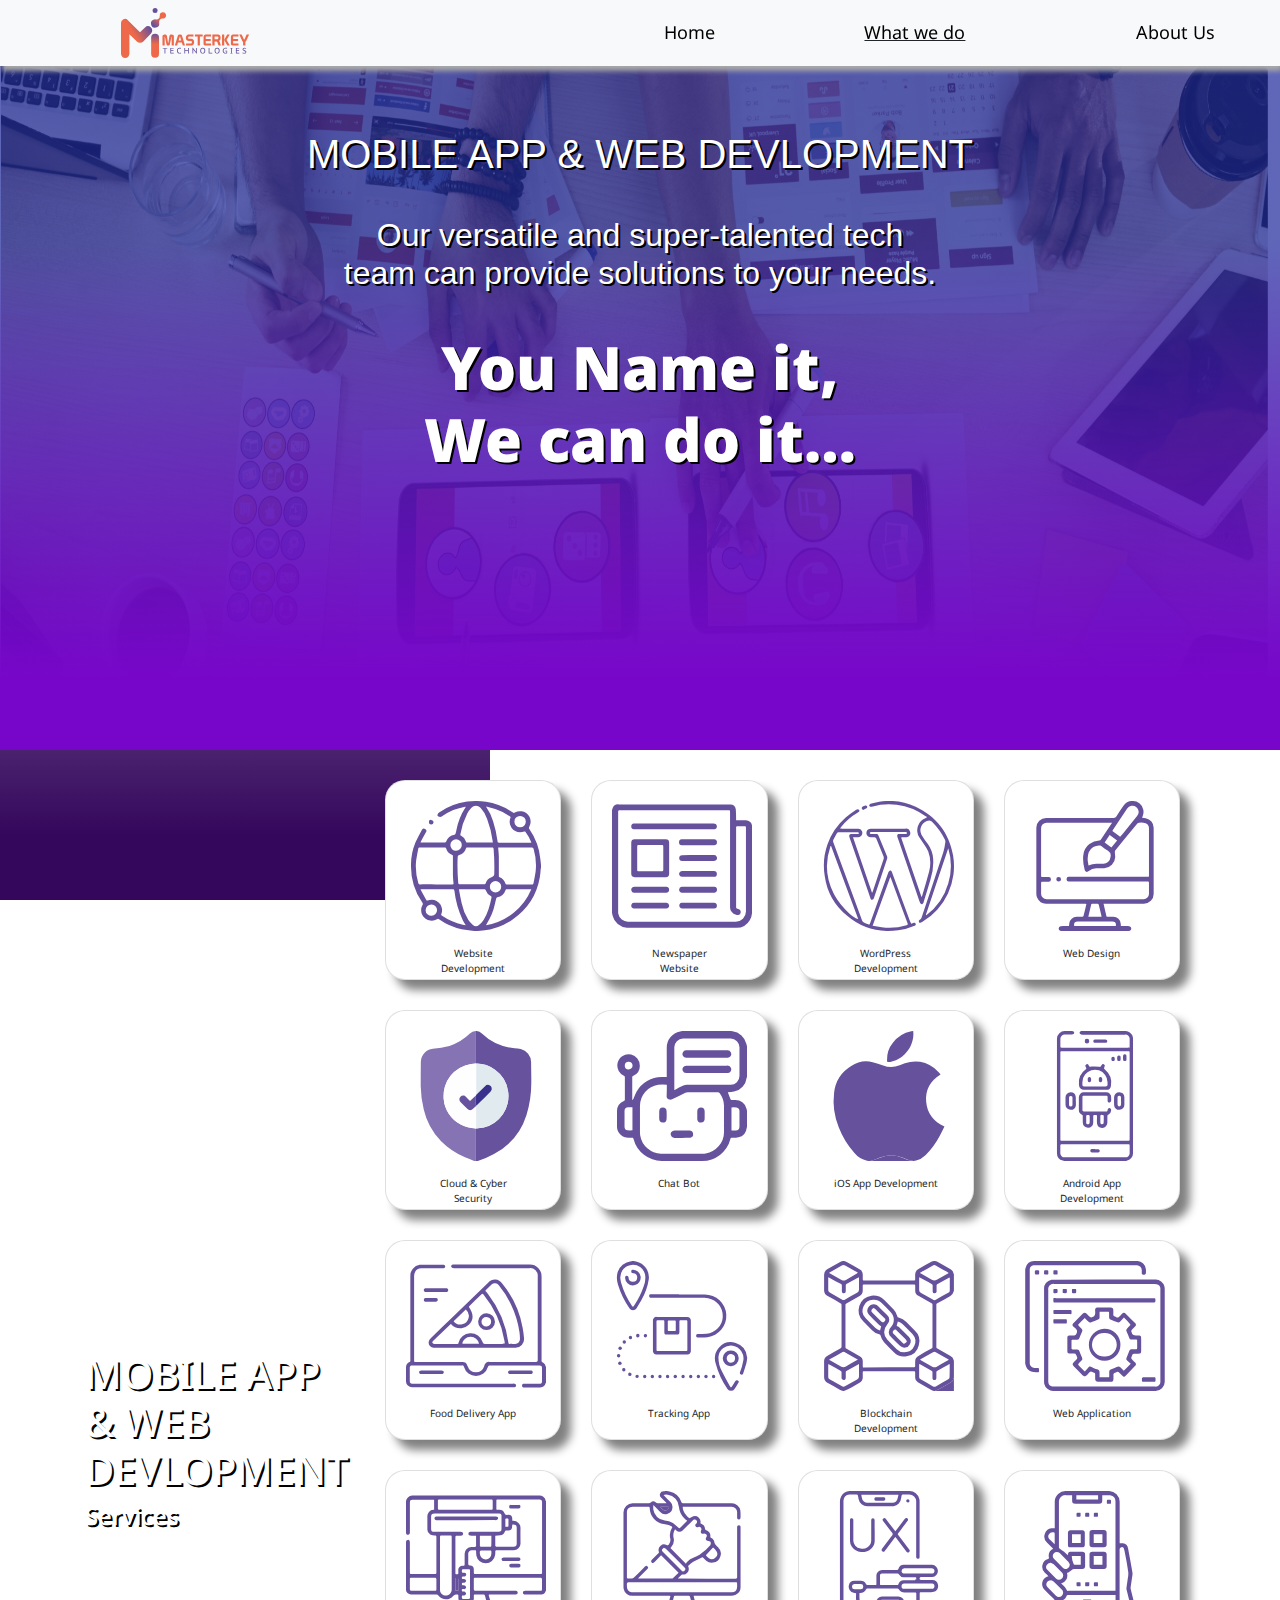
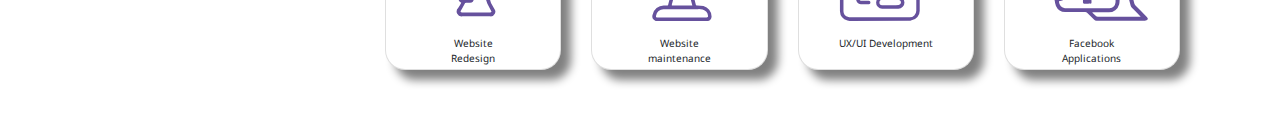
<file: app-web-development.html>
<!DOCTYPE html>
<html lang="en">
<head>
    <meta charset="UTF-8">
    <meta http-equiv="X-UA-Compatible" content="IE=edge">
    <meta name="viewport" content="width=device-width, initial-scale=1.0">
    <link rel="stylesheet" href="./style.css">
    <link rel="stylesheet" href="https://cdn.jsdelivr.net/npm/bootstrap@4.0.0/dist/css/bootstrap.min.css" integrity="sha384-Gn5384xqQ1aoWXA+058RXPxPg6fy4IWvTNh0E263XmFcJlSAwiGgFAW/dAiS6JXm" crossorigin="anonymous">
    <link rel="preconnect" href="https://fonts.googleapis.com">
    <link rel="preconnect" href="https://fonts.gstatic.com" crossorigin>
    <link href="https://fonts.googleapis.com/css2?family=Noto+Sans:wght@600&display=swap" rel="stylesheet">
    <title>Digital Marketing Solution</title></head>
<body class="mobile-app-body">
    <nav class="navbar navbar-expand-lg navbar-light bg-light fixed-top">
        <a class="navbar-brand" href="./index.html"><img class="mk-logo" src="./picture/MK Logo.svg" alt=""></a>
        <button class="navbar-toggler" type="button" data-toggle="collapse" data-target="#navbarNav" aria-controls="navbarNav" aria-expanded="false" aria-label="Toggle navigation">
          <span class="navbar-toggler-icon"></span>
        </button>
        <div class="collapse navbar-collapse" id="navbarNav">
          <ul class="navbar-nav">
            <li class="nav-item">
              <a class="nav-link" href="./index.html#home">Home</a>
            </li>
            <li class="nav-item">
              <div class="dropdown">
                <div class="dropbtn"><u class="what-we-do"><a href="./what-we-do.html">What we do</a></u></div>
                <div class="dropdown-content">
                  <a class="nav-link" href="./business-management.html">Business Management Solutions</a>
                  <a class="nav-link" href="./digital-marketing.html">Digital Marketing Solutions</a>
                  <a class="nav-link" href="./affiliate-marketing.html">Affiliate Marketing Solutions</a>
                  <a class="nav-link" href="./e-com-solutions.html">E-Commerce Solutions</a>
                  <a class="nav-link" href="./adds-network.html">Adds Network Support</a>
                  <a class="nav-link" href="./app-web-development.html">Mobile app & Web Development</a>
                  <a class="nav-link" href="./balk-sms.html">Bulk SMS Service</a>
                  <a class="nav-link" href="./personal-branding.html">Personal Branding</a>
                </div>
              </div>
            </li>
            <li class="nav-item">
                <a class="nav-link" href="./about-us.html">About Us<span class="sr-only">(current)</span></a>
              </li>
            <li class="nav-item">
              <a class="nav-link" href="./index.html#contact-us">Contact Us</a>
            </li>
            
          </ul>
        </div>
      </nav>


      <div class="web-app-top">
        <h1 class="mob-title">MOBILE APP & WEB DEVLOPMENT
        </h1>

        <h2 class="mob-title">
          Our versatile and super-talented tech <br> team can provide solutions to your needs.

        </h2>

        <h1 class="mob-title big-text">
          <b>
            You Name it, <br>
          We can do it…
          </b>

        </h1>
      </div>


      <div class="web-app-solution">
          <div class="web-app-solution-body">
            <div class="container">
                <div class="row">
                  <div class="col-3">
                    <h1 class="bms-left-text web-app-left">
                        MOBILE APP 
                         <br> & WEB  <br> DEVLOPMENT
    
                    </h1>

                    <h4 class="bms-left-text">Services</h4>
                    <hr width="50%" color="white" align="left" />
                  </div>
                  <div class="col">
                    <div class="col">
                        <div class="card-deck">
                            <div class="card card-what-do">
                              <div class="card-body text-center">
                                  <img class="mb-web-card" src="./picture/Slide 34 - Apps and Web dev/Asset 76.svg" alt="">
                                <p class="card-text">Website Development
                                </p>
                              </div>
                            </div>
                            <div class="card card card-what-do">
                              <div class="card-body text-center">
                                <img class="mb-web-card" src="./picture/Slide 34 - Apps and Web dev/Asset 75.svg" alt="">
                                <p class="card-text">Newspaper<br> Website
                                </p>
                              </div>
                            </div>
                            <div class="card card card-what-do">
                              <div class="card-body text-center">
                                <img class="mb-web-card" src="./picture/Slide 34 - Apps and Web dev/Asset 74.svg" alt="">
                                <p class="card-text">WordPress<br> Development
                                </p>
                              </div>
                            </div>
                            <div class="card card card-what-do">
                              <div class="card-body text-center">
                                <img class="mb-web-card" src="./picture/Slide 34 - Apps and Web dev/Asset 73.svg" alt="">
                                <p class="card-text">Web Design                                </p>
                              </div>
                            </div>
                          </div>
        
                          <div class="card-deck">
                            <div class="card card card-what-do">
                              <div class="card-body text-center">
                                <img class="mb-web-card" src="./picture/Slide 34 - Apps and Web dev/Asset 72.svg" alt="">
                                <p class="card-text">Cloud & Cyber Security</p>
                              </div>
                            </div>
                            <div class="card card card-what-do">
                              <div class="card-body text-center">
                                <img class="mb-web-card" src="./picture/Slide 34 - Apps and Web dev/Asset 71.svg" alt="">
                                <p class="card-text">Chat Bot
                                </p>
                              </div>
                            </div>
                            <div class="card card card-what-do">
                              <div class="card-body text-center">
                                <img class="mb-web-card" src="./picture/Slide 34 - Apps and Web dev/Asset 70.svg" alt="">
                                <p class="card-text">iOS App Development
                                </p>
                              </div>
                            </div>
                            <div class="card card card-what-do">
                              <div class="card-body text-center">
                                <img class="mb-web-card" src="./picture/Slide 34 - Apps and Web dev/Asset 69.svg" alt="">
                                <p class="card-text">Android App <br>
                                  Development
                                  
                                </p>
                              </div>
                            </div>
                          </div>


                          <div class="card-deck">
                            <div class="card card-what-do">
                              <div class="card-body text-center">
                                  <img class="mb-web-card" src="./picture/Slide 34 - Apps and Web dev/Asset 68.svg" alt="">
                                <p class="card-text">Food Delivery App
                                </p>
                              </div>
                            </div>
                            <div class="card card card-what-do">
                              <div class="card-body text-center">
                                <img class="mb-web-card" src="./picture/Slide 34 - Apps and Web dev/Asset 67.svg" alt="">
                                <p class="card-text">Tracking App
                                </p>
                              </div>
                            </div>
                            <div class="card card card-what-do">
                              <div class="card-body text-center">
                                <img class="mb-web-card" src="./picture/Slide 34 - Apps and Web dev/Asset 66.svg" alt="">
                                <p class="card-text">Blockchain 
                                  Development</p>
                              </div>
                            </div>
                            <div class="card card card-what-do">
                              <div class="card-body text-center">
                                <img class="mb-web-card" src="./picture/Slide 34 - Apps and Web dev/Asset 65.svg" alt="">
                                <p class="card-text">Web Application
                                </p>
                              </div>
                            </div>
                          </div>


                          <div class="card-deck">
                            <div class="card card-what-do">
                              <div class="card-body text-center">
                                  <img class="mb-web-card" src="./picture/Slide 34 - Apps and Web dev/Asset 64.svg" alt="">
                                <p class="card-text">Website <br>
                                  Redesign
                                  </p>
                              </div>
                            </div>
                            <div class="card card card-what-do">
                              <div class="card-body text-center">
                                <img class="mb-web-card" src="./picture/Slide 34 - Apps and Web dev/Asset 63.svg" alt="">
                                <p class="card-text">Website maintenance
                                </p>
                              </div>
                            </div>
                            <div class="card card card-what-do">
                              <div class="card-body text-center">
                                <img class="mb-web-card" src="./picture/Slide 34 - Apps and Web dev/Asset 62.svg" alt="">
                                <p class="card-text">UX/UI Development
                                </p>
                              </div>
                            </div>
                            <div class="card card card-what-do">
                              <div class="card-body text-center">
                                <img class="mb-web-card" src="./picture/Slide 34 - Apps and Web dev/Asset 61.svg" alt="">
                                <p class="card-text">Facebook Applications                                </p>
                              </div>
                            </div>
                          </div>

                          
                    </div>
                  </div>
                </div>
              </div>


              <div class="dummy">
                Lorem ipsum dolor sit amet consectetur adipisicing elit. A veritatis assumenda soluta quam beatae fugiat consequatur dolorem voluptas tempore? Blanditiis perferendis amet maiores placeat ea recusandae repellendus, velit quidem sequi.
              </div>


              
          </div>
      </div>

    <script src="https://code.jquery.com/jquery-3.2.1.slim.min.js" integrity="sha384-KJ3o2DKtIkvYIK3UENzmM7KCkRr/rE9/Qpg6aAZGJwFDMVNA/GpGFF93hXpG5KkN" crossorigin="anonymous"></script>
<script src="https://cdn.jsdelivr.net/npm/popper.js@1.12.9/dist/umd/popper.min.js" integrity="sha384-ApNbgh9B+Y1QKtv3Rn7W3mgPxhU9K/ScQsAP7hUibX39j7fakFPskvXusvfa0b4Q" crossorigin="anonymous"></script>
<script src="https://cdn.jsdelivr.net/npm/bootstrap@4.0.0/dist/js/bootstrap.min.js" integrity="sha384-JZR6Spejh4U02d8jOt6vLEHfe/JQGiRRSQQxSfFWpi1MquVdAyjUar5+76PVCmYl" crossorigin="anonymous"></script>
</body>
</html>
</file>
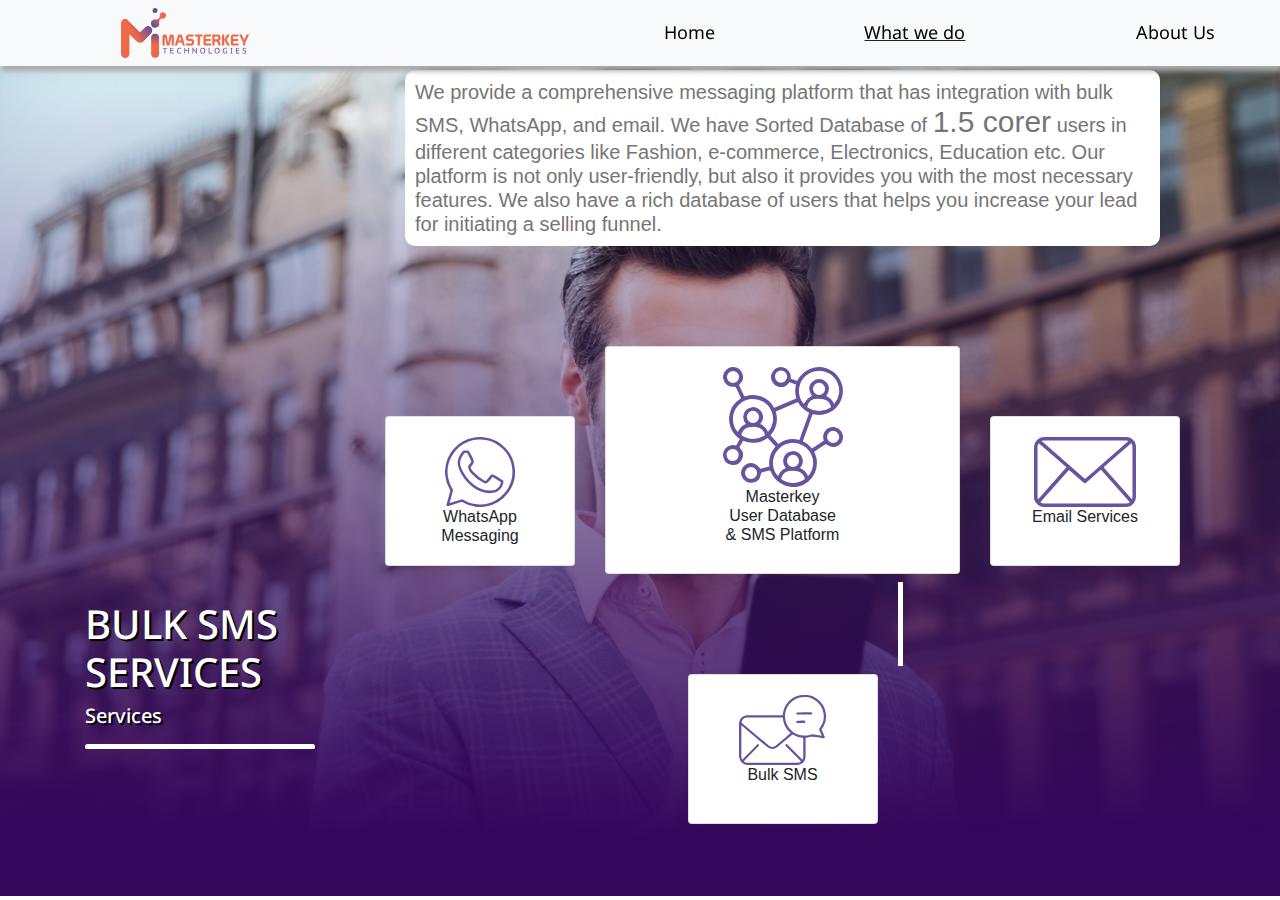
<file: balk-sms.html>
<!DOCTYPE html>
<html lang="en">
<head>
    <meta charset="UTF-8">
    <meta http-equiv="X-UA-Compatible" content="IE=edge">
    <meta name="viewport" content="width=device-width, initial-scale=1.0">
    <link rel="stylesheet" href="./style.css">
    <link rel="stylesheet" href="https://cdn.jsdelivr.net/npm/bootstrap@4.0.0/dist/css/bootstrap.min.css" integrity="sha384-Gn5384xqQ1aoWXA+058RXPxPg6fy4IWvTNh0E263XmFcJlSAwiGgFAW/dAiS6JXm" crossorigin="anonymous">
    <link rel="preconnect" href="https://fonts.googleapis.com">
    <link rel="preconnect" href="https://fonts.gstatic.com" crossorigin>
    <link href="https://fonts.googleapis.com/css2?family=Noto+Sans:wght@600&display=swap" rel="stylesheet">
    <title>Digital Marketing Solution</title></head>
<body>
    <nav class="navbar navbar-expand-lg navbar-light bg-light fixed-top">
        <a class="navbar-brand" href="./index.html"><img class="mk-logo" src="./picture/MK Logo.svg" alt=""></a>
        <button class="navbar-toggler" type="button" data-toggle="collapse" data-target="#navbarNav" aria-controls="navbarNav" aria-expanded="false" aria-label="Toggle navigation">
          <span class="navbar-toggler-icon"></span>
        </button>
        <div class="collapse navbar-collapse" id="navbarNav">
          <ul class="navbar-nav">
            <li class="nav-item">
              <a class="nav-link" href="./index.html#home">Home</a>
            </li>
            <li class="nav-item">
              <div class="dropdown">
                <div class="dropbtn"><u class="what-we-do"><a href="./what-we-do.html">What we do</a></u></div>
                <div class="dropdown-content">
                  <a class="nav-link" href="./business-management.html">Business Management Solutions</a>
                  <a class="nav-link" href="./digital-marketing.html">Digital Marketing Solutions</a>
                  <a class="nav-link" href="./affiliate-marketing.html">Affiliate Marketing Solutions</a>
                  <a class="nav-link" href="./e-com-solutions.html">E-Commerce Solutions</a>
                  <a class="nav-link" href="./adds-network.html">Adds Network Support</a>
                  <a class="nav-link" href="./app-web-development.html">Mobile app & Web Development</a>
                  <a class="nav-link" href="./balk-sms.html">Bulk SMS Service</a>
                  <a class="nav-link" href="./personal-branding.html">Personal Branding</a>
                </div>
              </div>
            </li>
            <li class="nav-item">
                <a class="nav-link" href="./about-us.html">About Us<span class="sr-only">(current)</span></a>
              </li>
            <li class="nav-item">
              <a class="nav-link" href="./index.html#contact-us">Contact Us</a>
            </li>
            
          </ul>
        </div>
      </nav>

      <div class="line-4">
        <div class="dummy">
         XXXXX
        </div>
       </div>
      <div class="line-5">
        <div class="dummy">
         XXXXX
        </div>
       </div>
      <div class="line-6">
        <div class="dummy">
         XXXXX
        </div>
       </div>
      <div class="balk-sms-solution">
          <div class="balk-sms-solution-body">
            <div class="container">
                <div class="row">
                  <div class="col-3">
                    <h1 class="bms-left-text bulk-text-left">
                        BULK SMS  <br> SERVICES
    
                    </h1>
                    <h5 class="bms-left-text">
                      Services
                    </h5>
                    <hr width="90%" color="white" align="left" />
                  </div>
                  <div class="col">
                    <div class="col">
                        <h5 class="bulk-text">
                            We provide a comprehensive messaging platform that has integration with bulk SMS, WhatsApp, and email. We have Sorted Database of <span class="bulk-big">1.5 corer</span>  users in different categories like Fashion, e-commerce, Electronics, Education etc. 
 Our platform is not only user-friendly, but also it provides you with the most necessary features. We also have a rich database of users that helps you increase your lead for initiating a selling funnel.

                        </h5>

                        <div class="card-deck">
                            <div class="card bulk-card1">
                        
                              <div class="card-body bulk-card-body">
                                <img class="icon-size" src="./picture/Slide 37 - Bulk SMS/Asset 80.svg" alt="">
                                <h6>WhatsApp <br>
                                  Messaging
                                  </h6>
                              </div>
                            </div>
                            <div class="card">
                             
                              <div class="card-body bulk-card2">
                                <img class="icon-size2" src="./picture/Slide 37 - Bulk SMS/Asset 79.svg" alt="">
                                <h6>Masterkey <br>
                                  User Database <br>
                                  & SMS Platform</h6>
                              </div>
                            </div>
                            <div class="card bulk-card1">
                              
                              <div class="card-body">
                                <img class="icon-size" src="./picture/Slide 37 - Bulk SMS/Asset 78.svg" alt="">
                                <h6>Email Services
                                </h6>
                              </div>
                            </div>
                          </div>

                          <div class="card-deck">
                            <div class="card card-noBg">
                        
                              
                            </div>
                            <div class="card bulk-card1">
                             
                              <div class="card-body">
                                <img class="icon-size" src="./picture/Slide 37 - Bulk SMS/Asset 77.svg" alt="">
                                <h6>Bulk SMS
                                </h6>
                              </div>
                            </div>
                            <div class="card card-noBg">
                        
                              
                            </div>

                            <div >
                              
                          </div>
                    </div>
                    
                  </div>
                </div>
                
              </div>

              
              


              
          </div>
      </div>
      <div class="dummy">
        Lorem ipsum dolor sit amet consectetur adipisicing elit. Iste natus et eligendi, blanditiis inventore enim quidem quia deleniti delectus omnis hic laudantium. Consequatur excepturi odit atque, repudiandae impedit nulla asperiores natus assumenda, ea necessitatibus quas voluptas enim hic rerum modi repellendus autem dolore explicabo adipisci esse molestias eveniet cumque. Culpa!
      </div>
      </div>

    <script src="https://code.jquery.com/jquery-3.2.1.slim.min.js" integrity="sha384-KJ3o2DKtIkvYIK3UENzmM7KCkRr/rE9/Qpg6aAZGJwFDMVNA/GpGFF93hXpG5KkN" crossorigin="anonymous"></script>
<script src="https://cdn.jsdelivr.net/npm/popper.js@1.12.9/dist/umd/popper.min.js" integrity="sha384-ApNbgh9B+Y1QKtv3Rn7W3mgPxhU9K/ScQsAP7hUibX39j7fakFPskvXusvfa0b4Q" crossorigin="anonymous"></script>
<script src="https://cdn.jsdelivr.net/npm/bootstrap@4.0.0/dist/js/bootstrap.min.js" integrity="sha384-JZR6Spejh4U02d8jOt6vLEHfe/JQGiRRSQQxSfFWpi1MquVdAyjUar5+76PVCmYl" crossorigin="anonymous"></script>
</body>
</html>
</file>
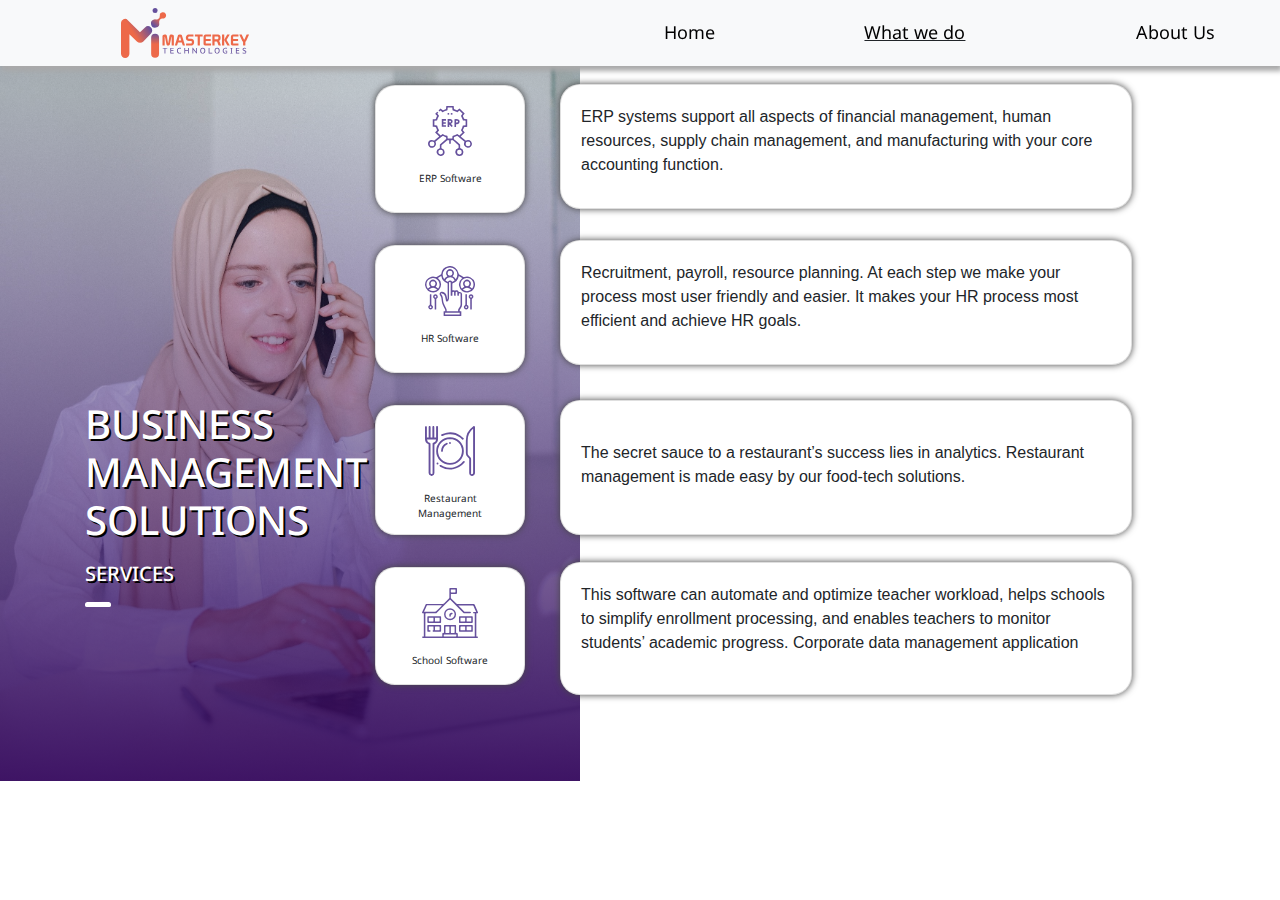
<file: business-management.html>
<!DOCTYPE html>
<html lang="en">
<head>
    <meta charset="UTF-8">
    <meta http-equiv="X-UA-Compatible" content="IE=edge">
    <meta name="viewport" content="width=device-width, initial-scale=1.0">
    <link rel="stylesheet" href="./style.css">
    <link rel="stylesheet" href="https://cdn.jsdelivr.net/npm/bootstrap@4.0.0/dist/css/bootstrap.min.css" integrity="sha384-Gn5384xqQ1aoWXA+058RXPxPg6fy4IWvTNh0E263XmFcJlSAwiGgFAW/dAiS6JXm" crossorigin="anonymous">
    <link rel="preconnect" href="https://fonts.gstatic.com" crossorigin>
    <link href="https://fonts.googleapis.com/css2?family=Noto+Sans:wght@600&display=swap" rel="stylesheet">
    <title>Business Management Solution</title></head>
<body>
    <nav class="navbar navbar-expand-lg navbar-light bg-light fixed-top">
        <a class="navbar-brand" href="./index.html"><img class="mk-logo" src="./picture/MK Logo.svg" alt=""></a>
        <button class="navbar-toggler" type="button" data-toggle="collapse" data-target="#navbarNav" aria-controls="navbarNav" aria-expanded="false" aria-label="Toggle navigation">
          <span class="navbar-toggler-icon"></span>
        </button>
        <div class="collapse navbar-collapse" id="navbarNav">
          <ul class="navbar-nav">
            <li class="nav-item">
              <a class="nav-link" href="./index.html#home">Home</a>
            </li>
            <li class="nav-item">
              <a class="nav-link" href="./what-we-do.html">
                <div class="dropdown">
                  <div class="dropbtn"><u class="what-we-do"><a href="./what-we-do.html">What we do</a></u></div>
                  <div class="dropdown-content">
                    <a class="nav-link" href="./business-management.html">Business Management Solutions</a>
                    <a class="nav-link" href="./digital-marketing.html">Digital Marketing Solutions</a>
                    <a class="nav-link" href="./affiliate-marketing.html">Affiliate Marketing Solutions</a>
                    <a class="nav-link" href="./e-com-solutions.html">E-Commerce Solutions</a>
                    <a class="nav-link" href="./adds-network.html">Adds Network Support</a>
                    <a class="nav-link" href="./app-web-development.html">Mobile app & Web Development</a>
                    <a class="nav-link" href="./balk-sms.html">Bulk SMS Service</a>
                    <a class="nav-link" href="./personal-branding.html">Personal Branding</a>
                  </div>
                </div>

            </a>
            </li>
            <li class="nav-item">
                <a class="nav-link" href="./about-us.html">About Us<span class="sr-only">(current)</span></a>
              </li>
            <li class="nav-item">
              <a class="nav-link" href="./index.html#contact-us">Contact Us</a>
            </li>
            
          </ul>
        </div>

        
        

      </nav>


      <div class="business-management">
          <div class="business-management-body">
            <div class="container">
                <div class="row">
                  <div class="col-3">
                     
                  </div>
                  <div class="col-2 special-15">
                    <div class="card bms-card bms-card-1">
                        <div class="card-body">
                             <img class="icon-size" src="./picture/BMS SVGs Slide 19/Asset 15.svg" alt="">
                           <p class="card-text">ERP Software
                          </p>
                       </div>
                     </div>
                  </div>
                  <div class="col special-14">
                    <div class="card  bms-card bms-card-2 bms-card-size">
                        <div class="card-body">
                           <p>ERP systems support all aspects of financial management, human resources, supply chain management, and manufacturing with your core accounting function.
                        </p>  
                       </div>
                     </div>
                  </div>
                </div>
              </div>


              <div class="container">
                <div class="row">
                  <div class="col-3">
                     
                  </div>
                  <div class="col-2 special-15">
                    <div class="card bms-card bms-card-1">
                        <div class="card-body">
                             <img class="icon-size" src="./picture/BMS SVGs Slide 19/Asset 14.svg" alt="">
                           <p class="card-text ">HR Software
                          </p>
                       </div>
                     </div>
                  </div>
                  <div class="col">
                    <div class="card  bms-card bms-card-2 bms-card-size">
                        <div class="card-body">
                           <p>Recruitment, payroll, resource planning. At each step we make your process most user friendly and easier. It makes your HR process most efficient and achieve HR goals.

                        </p>  
                       </div>
                     </div>
                  </div>
                </div>
              </div>

              <div class="container">
                <div class="row">
                  <div class="col-3">
                    <h1 class="bms-left-text">
                      BUSINESS <br> MANAGEMENT <br> SOLUTIONS
  
                  </h1>
                  </div>
                  <div class="col-2">
                    <div class="card bms-card bms-card-1">
                        <div class="card-body">
                             <img class="icon-size" src="./picture/BMS SVGs Slide 19/Asset 12.svg" alt="">
                           <p class="card-text ">Restaurant Management                          </p>
                       </div>
                     </div>
                  </div>
                  <div class="col">
                    <div class="card  bms-card bms-card-2 bms-card-size special-1">
                        <div class="card-body special-9">
                           <p>The secret sauce to a restaurant’s success lies in analytics. Restaurant management is made easy by our food-tech solutions.

                        </p>  
                       </div>
                     </div>
                  </div>
                </div>
              </div>

              <div class="container">
                <div class="row">
                  <div class="col-3 ">
                    
                      <h5 class="bms-left-text">SERVICES</h5>
                    <hr  width="10%" color="white" align="left" />
                  
                  </div>
                  <div class="col-2">
                    <div class="card bms-card bms-card-1">
                        <div class="card-body">
                             <img class="icon-size" src="./picture/BMS SVGs Slide 19/Asset 11.svg" alt="">
                           <p class="card-text">School Software                          </p>
                       </div>
                     </div>
                  </div>
                  <div class="col">
                    <div class="card  bms-card bms-card-2 bms-card-size special-16">
                        <div class="card-body">
                           <p>This software can automate and optimize teacher workload, helps schools to simplify enrollment processing, and enables teachers to monitor students’ academic progress. Corporate data management application

                        </p>  
                       </div>
                     </div>
                  </div>
                </div>
              </div>

              <div class="dummy">
                Lorem ipsum dolor sit amet consectetur, adipisicing elit. Obcaecati labore harum sed unde consequatur vero placeat nostrum? Fuga assumenda porro dolorum asperiores accusantium eaque reprehenderit totam, officiis nemo minima labore, omnis commodi voluptate voluptatum quasi cupiditate explicabo, ut amet doloremque provident hic saepe. Officia illum illo rem aliquam voluptas fugit.
              </div>



              
          </div>
      </div>

    <script src="https://code.jquery.com/jquery-3.2.1.slim.min.js" integrity="sha384-KJ3o2DKtIkvYIK3UENzmM7KCkRr/rE9/Qpg6aAZGJwFDMVNA/GpGFF93hXpG5KkN" crossorigin="anonymous"></script>
<script src="https://cdn.jsdelivr.net/npm/popper.js@1.12.9/dist/umd/popper.min.js" integrity="sha384-ApNbgh9B+Y1QKtv3Rn7W3mgPxhU9K/ScQsAP7hUibX39j7fakFPskvXusvfa0b4Q" crossorigin="anonymous"></script>
<script src="https://cdn.jsdelivr.net/npm/bootstrap@4.0.0/dist/js/bootstrap.min.js" integrity="sha384-JZR6Spejh4U02d8jOt6vLEHfe/JQGiRRSQQxSfFWpi1MquVdAyjUar5+76PVCmYl" crossorigin="anonymous"></script>
</body>
</html>
</file>
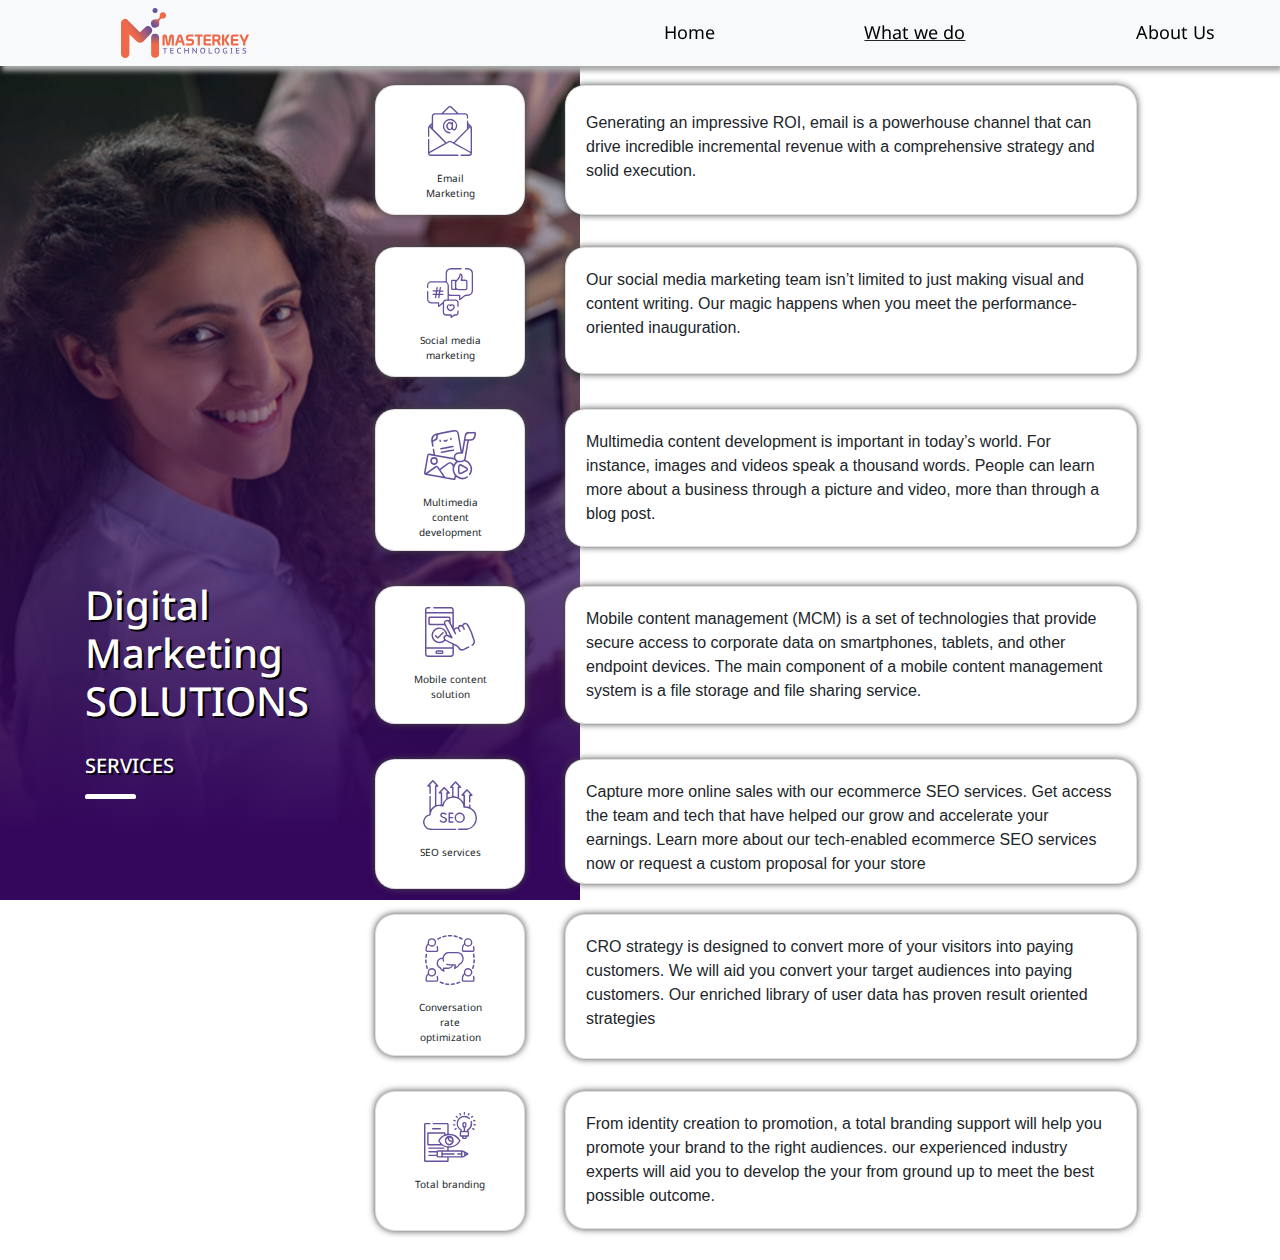
<file: digital-marketing.html>
<!DOCTYPE html>
<html lang="en">
<head>
    <meta charset="UTF-8">
    <meta http-equiv="X-UA-Compatible" content="IE=edge">
    <meta name="viewport" content="width=device-width, initial-scale=1.0">
    <link rel="stylesheet" href="./style.css">
    <link rel="stylesheet" href="https://cdn.jsdelivr.net/npm/bootstrap@4.0.0/dist/css/bootstrap.min.css" integrity="sha384-Gn5384xqQ1aoWXA+058RXPxPg6fy4IWvTNh0E263XmFcJlSAwiGgFAW/dAiS6JXm" crossorigin="anonymous">
    <link rel="preconnect" href="https://fonts.googleapis.com">
    <link rel="preconnect" href="https://fonts.gstatic.com" crossorigin>
    <link href="https://fonts.googleapis.com/css2?family=Noto+Sans:wght@500&display=swap" rel="stylesheet">
    <title>Digital Marketing Solution</title></head>
<body>
    <nav class="navbar navbar-expand-lg navbar-light bg-light fixed-top">
        <a class="navbar-brand" href="./index.html"><img class="mk-logo" src="./picture/MK Logo.svg" alt=""></a>
        <button class="navbar-toggler" type="button" data-toggle="collapse" data-target="#navbarNav" aria-controls="navbarNav" aria-expanded="false" aria-label="Toggle navigation">
          <span class="navbar-toggler-icon"></span>
        </button>
        <div class="collapse navbar-collapse" id="navbarNav">
          <ul class="navbar-nav">
            <li class="nav-item">
              <a class="nav-link" href="./index.html#home">Home</a>
            </li>
            <li class="nav-item">
              <div class="dropdown">
                <div class="dropbtn"><u class="what-we-do"><a href="./what-we-do.html">What we do</a></u></div>
                <div class="dropdown-content">
                  <a class="nav-link" href="./business-management.html">Business Management Solutions</a>
                  <a class="nav-link" href="./digital-marketing.html">Digital Marketing Solutions</a>
                  <a class="nav-link" href="./affiliate-marketing.html">Affiliate Marketing Solutions</a>
                  <a class="nav-link" href="./e-com-solutions.html">E-Commerce Solutions</a>
                  <a class="nav-link" href="./adds-network.html">Adds Network Support</a>
                  <a class="nav-link" href="./app-web-development.html">Mobile app & Web Development</a>
                  <a class="nav-link" href="./balk-sms.html">Bulk SMS Service</a>
                  <a class="nav-link" href="./personal-branding.html">Personal Branding</a>
                </div>
              </div>
            </li>
            <li class="nav-item">
                <a class="nav-link" href="./about-us.html">About Us<span class="sr-only">(current)</span></a>
              </li>
            <li class="nav-item">
              <a class="nav-link" href="./index.html#contact-us">Contact Us</a>
            </li>
            
          </ul>
        </div>
      </nav>


      <div class="digital-marketing">
          <div class="digital-marketing-body">
            <div class="container">
                <div class="row">
                  <div class="col-3">
                     
                  </div>
                  <div class="col-2">
                    <div class="card bms-card bms-card-1">
                        <div class="card-body">
                             <img class="icon-size" src="./picture/Slide 21 DMS/Asset 29.svg" alt="">
                           <p class="card-text">Email Marketing
                          </p>
                       </div>
                     </div>
                  </div>
                  <div class="col">
                    <div class="card  bms-card bms-card-2 special-11">
                        <div class="card-body">
                          Generating an impressive ROI, email is a powerhouse channel that can drive incredible incremental revenue with a comprehensive strategy and solid execution.
  
                       </div>
                     </div>
                  </div>
                </div>
              </div>


              <div class="container">
                <div class="row">
                  <div class="col-3">
                     
                  </div>
                  <div class="col-2">
                    <div class="card bms-card bms-card-1">
                        <div class="card-body">
                             <img class="icon-size" src="./picture/Slide 21 DMS/Asset 28.svg" alt="">
                           <p class="card-text ">Social media 
                            marketing
                            </p>
                       </div>
                     </div>
                  </div>
                  <div class="col">
                    <div class="card  bms-card bms-card-2 special-7">
                        <div class="card-body">
                          Our social media marketing team isn’t limited to just making visual and content writing. Our magic happens when you meet the performance-oriented inauguration.

 
                       </div>
                     </div>
                  </div>
                </div>
              </div>

              <div class="container">
                <div class="row">
                  <div class="col-3">
                     
                  </div>
                  <div class="col-2">
                    <div class="card bms-card bms-card-1">
                        <div class="card-body">
                             <img class="icon-size" src="./picture/Slide 21 DMS/Asset 27.svg" alt="">
                           <p class="card-text ">Multimedia content 
                            development </p>
                       </div>
                     </div>
                  </div>
                  <div class="col">
                    <div class="card  bms-card bms-card-2">
                        <div class="card-body">
                          Multimedia content development is important in today’s world. For instance, images and videos speak a thousand words. People can learn more about a business through a picture and video, more than through a blog post.

                       </div>
                     </div>
                  </div>
                </div>
              </div>

              <div class="container">
                <div class="row">
                  <div class="col-3">
                    <h1 class="bms-left-text">
                        Digital <br> Marketing <br> SOLUTIONS
    
                    </h1>
                  </div>
                  <div class="col-2">
                    <div class="card bms-card bms-card-1">
                        <div class="card-body">
                             <img class="icon-size" src="./picture/Slide 21 DMS/Asset 26.svg" alt="">
                           <p class="card-text ">Mobile 
                            content solution 
                            </p>
                       </div>
                     </div>
                  </div>
                  <div class="col special-13">
                    <div class="card  bms-card bms-card-2">
                        <div class="card-body">
                          Mobile content management (MCM) is a set of technologies that provide secure access to corporate data on smartphones, tablets, and other endpoint devices. The main component of a mobile content management system is a file storage and file sharing service.
  
                       </div>
                     </div>
                  </div>
                </div>
              </div>

              

              <div class="container">
                <div class="row">
                  <div class="col-3">
                    <h5 class="bms-left-text">SERVICES</h5>
                    <hr width="20%" color="white" align="left" />
                  </div>
                  <div class="col-2">
                    <div class="card bms-card bms-card-1 special-8">
                        <div class="card-body">
                             <img class="icon-size" src="./picture/Slide 21 DMS/Asset 23.svg" alt="">
                           <p class="card-text ">SEO services 
                          </p>
                       </div>
                     </div>
                  </div>
                  <div class="col special-12">
                    <div class="card  bms-card bms-card-2 special-3">
                        <div class="card-body">
                          Capture more online sales with our ecommerce SEO services. Get access the team and tech that have helped our grow and accelerate your earnings. Learn more about our tech-enabled ecommerce SEO services now or request a custom proposal for your store
 
                       </div>
                     </div>
                  </div>
                </div>
              </div>


              <div class="container">
                <div class="row">
                  <div class="col-3">
                     
                  </div>
                  <div class="col-2">
                    <div class="card bms-card bms-card-1">
                        <div class="card-body">
                             <img class="icon-size" src="./picture/Slide 21 DMS/Asset 24.svg" alt="">
                           <p class="card-text">Conversation rate 
                            optimization 
                            </p>
                       </div>
                     </div>
                  </div>
                  <div class="col">
                    <div class="card  bms-card bms-card-2 special-6">
                        <div class="card-body">
                          CRO strategy is designed to convert more of your visitors into paying customers. We will aid you convert your target audiences into paying customers. Our enriched library of user data has proven result oriented strategies

                       </div>
                     </div>
                  </div>
                </div>
              </div>


              <div class="container">
                <div class="row">
                  <div class="col-3">
                    
                  </div>
                  <div class="col-2">
                    <div class="card bms-card bms-card-1 special-5">
                        <div class="card-body">
                             <img class="icon-size" src="./picture/Slide 21 DMS/Asset 25.svg" alt="">
                           <p class="card-text ">Total branding                          </p>
                       </div>
                     </div>
                  </div>
                  <div class="col">
                    <div class="card  bms-card bms-card-2">
                        <div class="card-body">
                          From identity creation to promotion, a total branding support will help you promote your brand to the right audiences. our experienced industry experts will aid you to develop the your from ground up to meet the best possible outcome.

  
                       </div>
                     </div>
                  </div>
                </div>
              </div>

              <div class="dummy">
                Lorem ipsum dolor sit amet consectetur adipisicing elit. Eos cum architecto quos delectus molestias minima?
              </div>


              
          </div>
      </div>

    <script src="https://code.jquery.com/jquery-3.2.1.slim.min.js" integrity="sha384-KJ3o2DKtIkvYIK3UENzmM7KCkRr/rE9/Qpg6aAZGJwFDMVNA/GpGFF93hXpG5KkN" crossorigin="anonymous"></script>
<script src="https://cdn.jsdelivr.net/npm/popper.js@1.12.9/dist/umd/popper.min.js" integrity="sha384-ApNbgh9B+Y1QKtv3Rn7W3mgPxhU9K/ScQsAP7hUibX39j7fakFPskvXusvfa0b4Q" crossorigin="anonymous"></script>
<script src="https://cdn.jsdelivr.net/npm/bootstrap@4.0.0/dist/js/bootstrap.min.js" integrity="sha384-JZR6Spejh4U02d8jOt6vLEHfe/JQGiRRSQQxSfFWpi1MquVdAyjUar5+76PVCmYl" crossorigin="anonymous"></script>
</body>
</html>
</file>
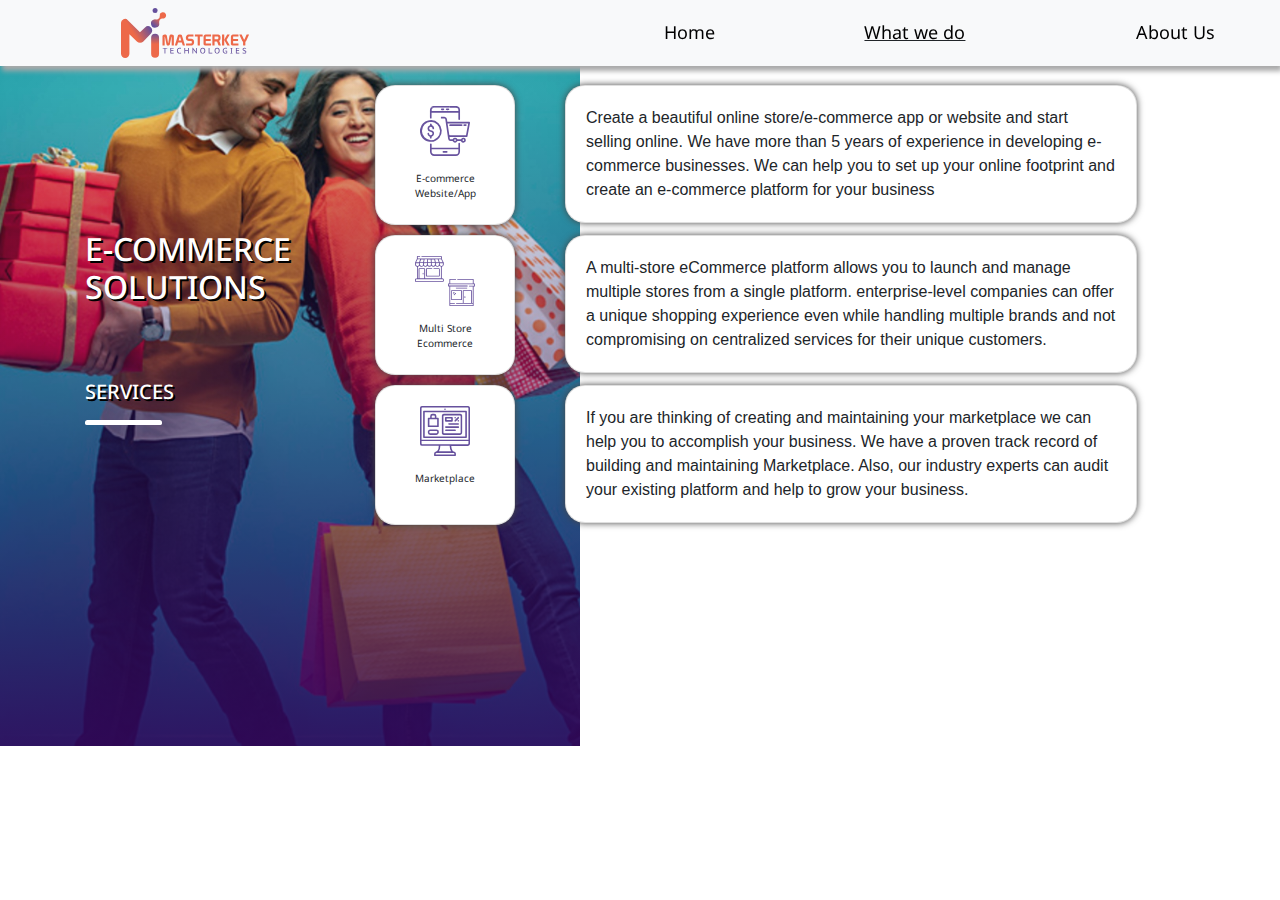
<file: e-com-solutions.html>
<!DOCTYPE html>
<html lang="en">
<head>
    <meta charset="UTF-8">
    <meta http-equiv="X-UA-Compatible" content="IE=edge">
    <meta name="viewport" content="width=device-width, initial-scale=1.0">
    <link rel="stylesheet" href="./style.css">
    <link rel="stylesheet" href="https://cdn.jsdelivr.net/npm/bootstrap@4.0.0/dist/css/bootstrap.min.css" integrity="sha384-Gn5384xqQ1aoWXA+058RXPxPg6fy4IWvTNh0E263XmFcJlSAwiGgFAW/dAiS6JXm" crossorigin="anonymous">
    <link rel="preconnect" href="https://fonts.googleapis.com">
    <link rel="preconnect" href="https://fonts.gstatic.com" crossorigin>
    <link href="https://fonts.googleapis.com/css2?family=Noto+Sans:wght@600&display=swap" rel="stylesheet">
    <title>Digital Marketing Solution</title></head>
<body>
    <nav class="navbar navbar-expand-lg navbar-light bg-light fixed-top">
        <a class="navbar-brand" href="./index.html"><img class="mk-logo" src="./picture/MK Logo.svg" alt=""></a>
        <button class="navbar-toggler" type="button" data-toggle="collapse" data-target="#navbarNav" aria-controls="navbarNav" aria-expanded="false" aria-label="Toggle navigation">
          <span class="navbar-toggler-icon"></span>
        </button>
        <div class="collapse navbar-collapse" id="navbarNav">
          <ul class="navbar-nav">
            <li class="nav-item">
              <a class="nav-link" href="./index.html#home">Home</a>
            </li>
            <li class="nav-item">
              <div class="dropdown">
                <div class="dropbtn"><u class="what-we-do"><a href="./what-we-do.html">What we do</a></u></div>
                <div class="dropdown-content">
                  <a class="nav-link" href="./business-management.html">Business Management Solutions</a>
                  <a class="nav-link" href="./digital-marketing.html">Digital Marketing Solutions</a>
                  <a class="nav-link" href="./affiliate-marketing.html">Affiliate Marketing Solutions</a>
                  <a class="nav-link" href="./e-com-solutions.html">E-Commerce Solutions</a>
                  <a class="nav-link" href="./adds-network.html">Adds Network Support</a>
                  <a class="nav-link" href="./app-web-development.html">Mobile app & Web Development</a>
                  <a class="nav-link" href="./balk-sms.html">Bulk SMS Service</a>
                  <a class="nav-link" href="./personal-branding.html">Personal Branding</a>
                </div>
              </div>
            </li>
            <li class="nav-item">
                <a class="nav-link" href="./about-us.html">About Us<span class="sr-only">(current)</span></a>
              </li>
            <li class="nav-item">
              <a class="nav-link" href="./index.html#contact-us">Contact Us</a>
            </li>
            
          </ul>
        </div>
      </nav>


      <div class="e-com-solution">
          <div class="e-com-solution-body">
            <div class="container">
                <div class="row">
                  <div class="col-3">
                     
                  </div>
                  <div class="col-2">
                    <div class="card bms-card bms-card-1 ecom-card1">
                        <div class="card-body">
                             <img class="icon-size" src="./picture/Slide 24 - Ecom Sol/Asset 32.svg" alt="">
                           <p class="card-text ">E-commerce 
                            Website/App
                            </p>
                       </div>
                     </div>
                  </div>
                  <div class="col">
                    <div class="card  bms-card bms-card-2">
                        <div class="card-body">
                           <p>Create a beautiful online store/e-commerce app or website and start selling online. We have more than 5 years of experience in developing e-commerce businesses. We can help you to set up your online footprint and create an e-commerce platform for your business
                        </p>  
                       </div>
                     </div>
                  </div>
                </div>
              </div>


              <div class="container">
                <div class="row">
                  <div class="col-3">
                     <h2 class="color3 bms-left-text">
                      E-COMMERCE <br>
                      SOLUTIONS                      
                     </h2>
                  </div>
                  <div class="col-2">
                    <div class="card bms-card bms-card-1 ecom-card1">
                        <div class="card-body ">
                             <img class="icon-size" src="./picture/Slide 24 - Ecom Sol/Asset 31.svg" alt="">
                           <p class="card-text ">Multi Store 
                            Ecommerce
                            </p>
                       </div>
                     </div>
                  </div>
                  <div class="col">
                    <div class="card  bms-card bms-card-2">
                        <div class="card-body">
                           <p>A multi-store eCommerce platform allows you to launch and manage multiple stores from a single platform. enterprise-level companies can offer a unique shopping experience even while handling multiple brands and not compromising on centralized services for their unique customers. 
                        </p>  
                       </div>
                     </div>
                  </div>
                </div>
              </div>

              <div class="container">
                <div class="row">
                  <div class="col-3">
                    <h5 class="bms-left-text">SERVICES</h5>
                    <hr width="30%" color="white" align="left" />
                  </div>
                  <div class="col-2">
                    <div class="card bms-card bms-card-1 ecom-card1">
                        <div class="card-body">
                             <img class="icon-size" src="./picture/Slide 24 - Ecom Sol/Asset 30.svg" alt="">
                           <p class="card-text ">Marketplace                          </p>
                       </div>
                     </div>
                  </div>
                  <div class="col">
                    <div class="card  bms-card bms-card-2">
                        <div class="card-body">
                           <p>If you are thinking of creating and maintaining your marketplace we can help you to accomplish your business. We have a proven track record of building and maintaining Marketplace. Also, our industry experts can audit your existing platform and help to grow your business.

                        </p>  
                       </div>
                     </div>
                  </div>
                </div>
              </div>

              <div class="dummy">
                Lorem ipsum dolor sit amet, consectetur adipisicing elit. Natus non recusandae illo molestias unde voluptate tempore fuga amet minus ducimus corrupti blanditiis, nesciunt ratione nisi? Sit illum facere sed laboriosam eaque atque tempore delectus quia praesentium est pariatur nostrum nisi, ducimus quas! Commodi odio maiores a dignissimos possimus, laudantium tenetur quo, tempore, distinctio architecto sunt culpa aliquid minima porro expedita vero dolorum illum velit. Officia ipsa, hic eos fugit aliquam, optio enim nihil nulla temporibus vero maxime beatae voluptatibus deleniti adipisci possimus deserunt harum totam soluta doloribus. Neque nostrum, voluptatem dignissimos assumenda dolorem reprehenderit qui vitae sunt in deserunt quis adipisci. Doloribus voluptates alias numquam ad possimus perspiciatis magni laudantium iure eaque aperiam, necessitatibus maiores eos autem consequatur libero quia placeat nostrum! Deleniti at hic possimus quis voluptas? Iste architecto suscipit quae officia optio enim culpa doloribus rem aliquam dolore tempore velit, eum neque amet voluptates? Ad quaerat officia cumque nobis tempora excepturi dignissimos temporibus mollitia! Corrupti ab, reiciendis praesentium quasi consectetur quia voluptates quidem soluta vel recusandae. Adipisci facilis saepe ad debitis reprehenderit natus sunt vitae rem doloremque laudantium id similique aliquid cupiditate corrupti repellendus nam ratione nemo, est error magnam porro, eligendi iure dicta vel. Molestias, praesentium incidunt.
              </div>
              
          </div>
      </div>

    <script src="https://code.jquery.com/jquery-3.2.1.slim.min.js" integrity="sha384-KJ3o2DKtIkvYIK3UENzmM7KCkRr/rE9/Qpg6aAZGJwFDMVNA/GpGFF93hXpG5KkN" crossorigin="anonymous"></script>
<script src="https://cdn.jsdelivr.net/npm/popper.js@1.12.9/dist/umd/popper.min.js" integrity="sha384-ApNbgh9B+Y1QKtv3Rn7W3mgPxhU9K/ScQsAP7hUibX39j7fakFPskvXusvfa0b4Q" crossorigin="anonymous"></script>
<script src="https://cdn.jsdelivr.net/npm/bootstrap@4.0.0/dist/js/bootstrap.min.js" integrity="sha384-JZR6Spejh4U02d8jOt6vLEHfe/JQGiRRSQQxSfFWpi1MquVdAyjUar5+76PVCmYl" crossorigin="anonymous"></script>
</body>
</html>
</file>
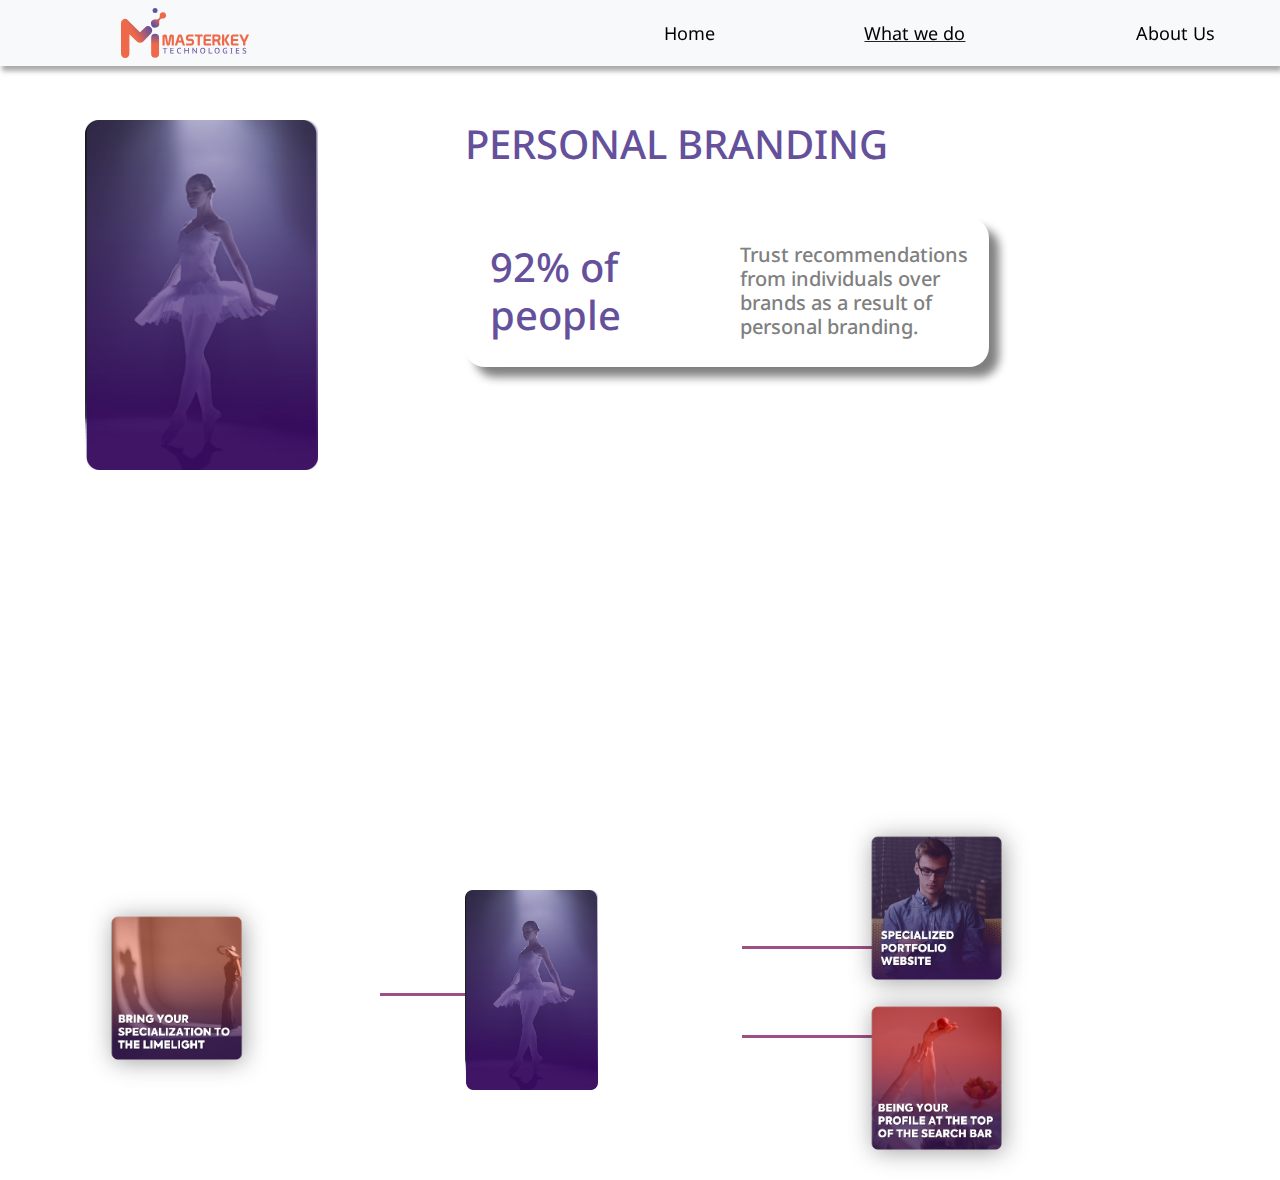
<file: personal-branding.html>
<!DOCTYPE html>
<html lang="en">
<head>
    <meta charset="UTF-8">
    <meta http-equiv="X-UA-Compatible" content="IE=edge">
    <meta name="viewport" content="width=device-width, initial-scale=1.0">
    <link rel="stylesheet" href="https://cdn.jsdelivr.net/npm/bootstrap@4.0.0/dist/css/bootstrap.min.css" integrity="sha384-Gn5384xqQ1aoWXA+058RXPxPg6fy4IWvTNh0E263XmFcJlSAwiGgFAW/dAiS6JXm" crossorigin="anonymous">
    <link rel="stylesheet" href="./style.css">
    <link rel="preconnect" href="https://fonts.googleapis.com">
    <link rel="preconnect" href="https://fonts.gstatic.com" crossorigin>
    <link href="https://fonts.googleapis.com/css2?family=Noto+Sans:wght@700&display=swap" rel="stylesheet">
    <title>Personal branding</title>
</head>
<body>
    <nav class="navbar navbar-expand-lg navbar-light bg-light fixed-top">
        <a class="navbar-brand" href="./index.html"><img class="mk-logo" src="./picture/MK Logo.svg" alt=""></a>
        <button class="navbar-toggler" type="button" data-toggle="collapse" data-target="#navbarNav" aria-controls="navbarNav" aria-expanded="false" aria-label="Toggle navigation">
          <span class="navbar-toggler-icon"></span>
        </button>
        <div class="collapse navbar-collapse" id="navbarNav">
          <ul class="navbar-nav">
            <li class="nav-item">
              <a class="nav-link" href="./index.html#home">Home</a>
            </li>
            <li class="nav-item">
              <div class="dropdown">
                <div class="dropbtn"><u class="what-we-do"><a href="./what-we-do.html">What we do</a></u></div>
                <div class="dropdown-content">
                  <a class="nav-link" href="./business-management.html">Business Management Solutions</a>
                  <a class="nav-link" href="./digital-marketing.html">Digital Marketing Solutions</a>
                  <a class="nav-link" href="./affiliate-marketing.html">Affiliate Marketing Solutions</a>
                  <a class="nav-link" href="./e-com-solutions.html">E-Commerce Solutions</a>
                  <a class="nav-link" href="./adds-network.html">Adds Network Support</a>
                  <a class="nav-link" href="./app-web-development.html">Mobile app & Web Development</a>
                  <a class="nav-link" href="./balk-sms.html">Bulk SMS Service</a>
                  <a class="nav-link" href="./personal-branding.html">Personal Branding</a>
                </div>
              </div>
            </li>
            <li class="nav-item">
                <a class="nav-link" href="./about-us.html">About Us<span class="sr-only">(current)</span></a>
              </li>
            <li class="nav-item">
              <a class="nav-link" href="./index.html#contact-us">Contact Us</a>
            </li>
            
          </ul>
        </div>
      </nav>

      

      <div class="container p-branding-top">
        <div class="row">
          <div class="col-4 personal-branding-topImg">
            <img src="./picture/personal-branding-dance.png" alt="">
          </div>
          <div class="col-8">
            <h1 class="color1 padding-title">PERSONAL BRANDING</h1>

            <div class="branding-text">
              <div class="branding-block">
                <h5>
                  <span class="color1 percent-people">92% of people</span></h5>
              </div>  
              <div class="branding-block">
                <h5>Trust recommendations from individuals over brands as a result of personal branding.
                </h5>
              </div>
            </div>
          </div>
        </div>
      </div>
      
      <div class="line-1">
       <div class="dummy">
        XXXXX
       </div>
      </div>
      <div class="line-2">
       <div class="dummy">
        XXXXX
       </div>
      </div>
      <div class="line-3">
       <div class="dummy">
        XXXXX
       </div>
      </div>


      <div class="container p-branding-bottom">
        <div class="row">
          <div class="col p-branding-1">
              <img src="./picture/personal-branding-2.png" alt="">
          </div>
          <div class="col p-branding-2">
            <img src="./picture/branding2.png" alt="">
          </div>
          <div class="col p-branding-3">
            <img class="p-branding-3-1" src="./picture/branding3.png" alt="">
            <img class="p-branding-3-2" src="./picture/branding4.png" alt="">
          </div>
        </div>
      </div>

      <script src="https://code.jquery.com/jquery-3.2.1.slim.min.js" integrity="sha384-KJ3o2DKtIkvYIK3UENzmM7KCkRr/rE9/Qpg6aAZGJwFDMVNA/GpGFF93hXpG5KkN" crossorigin="anonymous"></script>
<script src="https://cdn.jsdelivr.net/npm/popper.js@1.12.9/dist/umd/popper.min.js" integrity="sha384-ApNbgh9B+Y1QKtv3Rn7W3mgPxhU9K/ScQsAP7hUibX39j7fakFPskvXusvfa0b4Q" crossorigin="anonymous"></script>
<script src="https://cdn.jsdelivr.net/npm/bootstrap@4.0.0/dist/js/bootstrap.min.js" integrity="sha384-JZR6Spejh4U02d8jOt6vLEHfe/JQGiRRSQQxSfFWpi1MquVdAyjUar5+76PVCmYl" crossorigin="anonymous"></script>
</body>
</html>
</file>
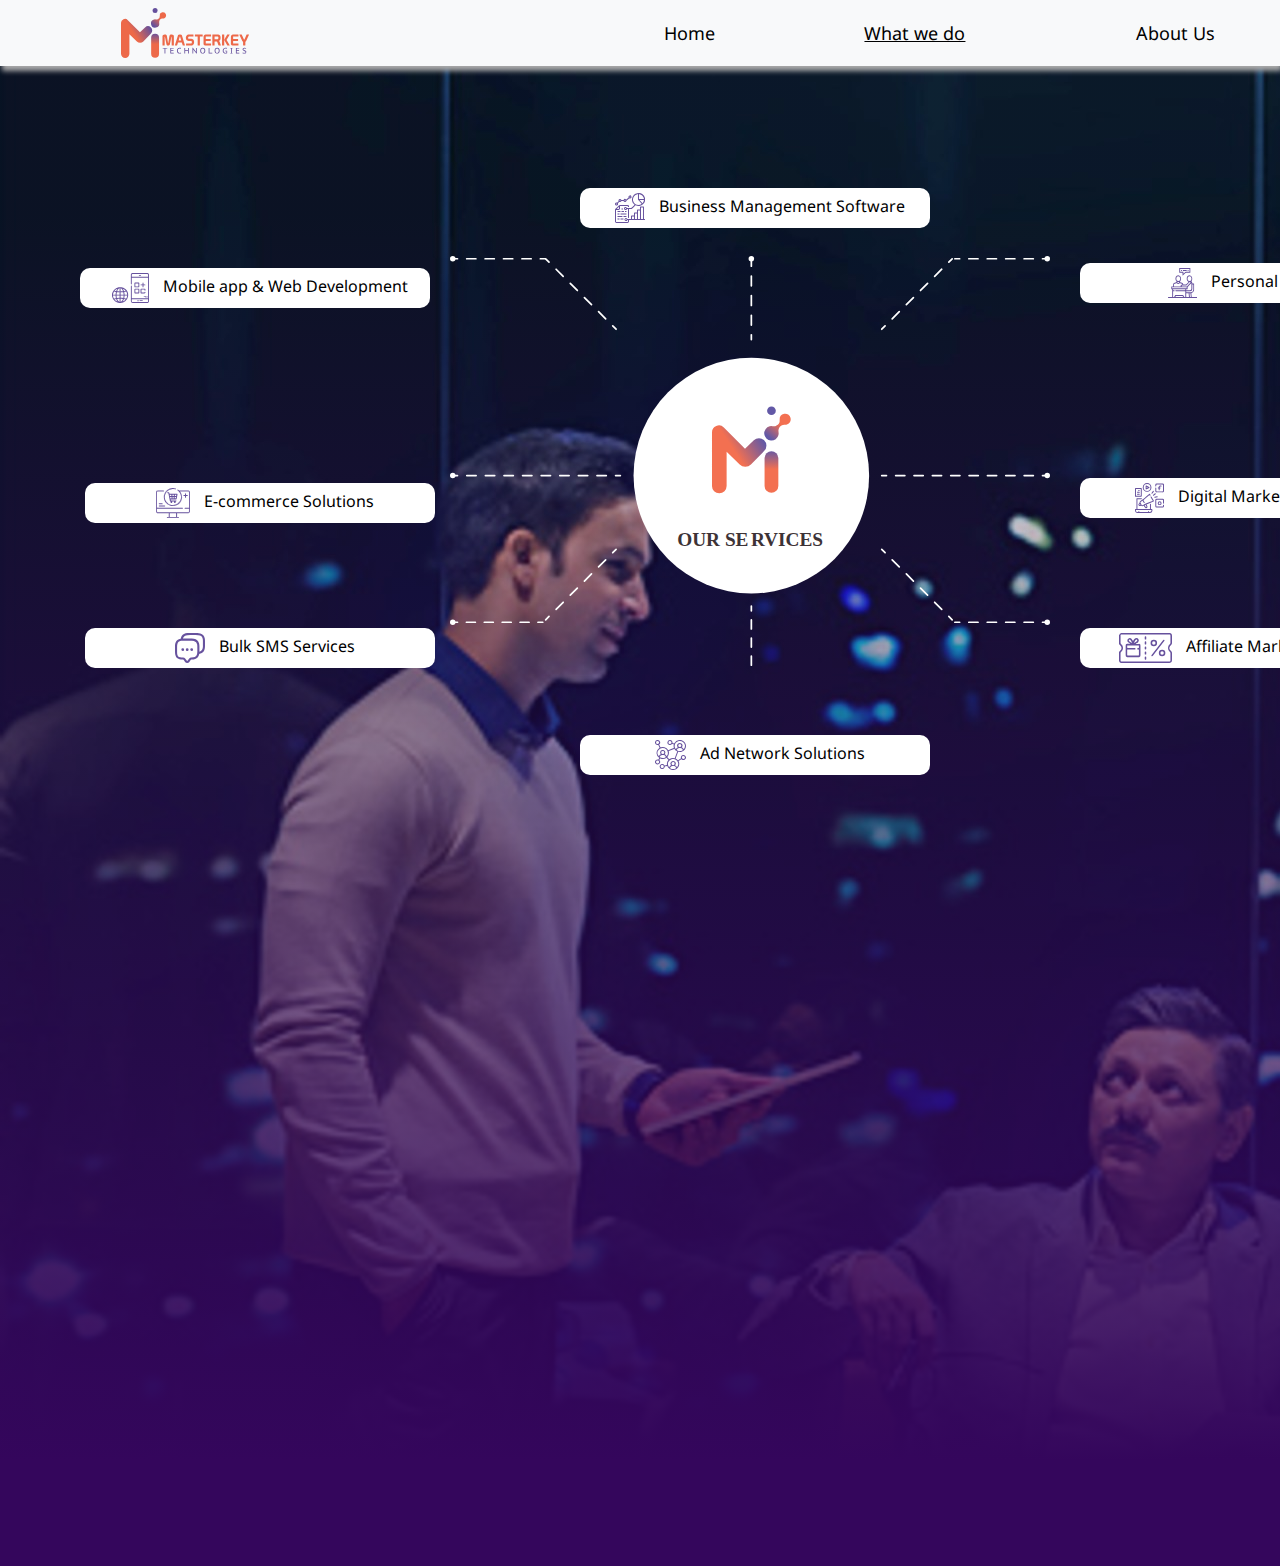
<file: what-we-do.html>
<!DOCTYPE html>
<html lang="en">
<head>
    <meta charset="UTF-8">
    <meta http-equiv="X-UA-Compatible" content="IE=edge">
    <meta name="viewport" content="width=device-width, initial-scale=1.0">
    <link rel="stylesheet" href="https://cdn.jsdelivr.net/npm/bootstrap@4.0.0/dist/css/bootstrap.min.css" integrity="sha384-Gn5384xqQ1aoWXA+058RXPxPg6fy4IWvTNh0E263XmFcJlSAwiGgFAW/dAiS6JXm" crossorigin="anonymous">
    <link rel="stylesheet" href="./style.css">
    <link rel="preconnect" href="https://fonts.googleapis.com">
    <link rel="preconnect" href="https://fonts.gstatic.com" crossorigin>
    <link href="https://fonts.googleapis.com/css2?family=Noto+Sans:wght@300&display=swap" rel="stylesheet">
    <title>What we do</title>
</head>
<body>

    <nav class="navbar navbar-expand-lg navbar-light bg-light">
        <a class="navbar-brand" href="./index.html"><img class="mk-logo" src="./picture/MK Logo.svg" alt=""></a>
        <button class="navbar-toggler" type="button" data-toggle="collapse" data-target="#navbarNav" aria-controls="navbarNav" aria-expanded="false" aria-label="Toggle navigation">
          <span class="navbar-toggler-icon"></span>
        </button>
        <div class="collapse navbar-collapse" id="navbarNav">
          <ul class="navbar-nav">
            <li class="nav-item">
              <a class="nav-link" href="./index.html#home">Home</a>
            </li>
            <li class="nav-item">
              <a class="nav-link" href="./what-we-do.html"><u>What we do</u></a>
            </li>
            <li class="nav-item">
                <a class="nav-link" href="./about-us.html">About Us<span class="sr-only">(current)</span></a>
              </li>
            <li class="nav-item">
              <a class="nav-link" href="./index.html#contact-us">Contact Us</a>
            </li>
            
          </ul>
        </div>
      </nav>


  


      <div class="spider-navbar">
        <div class="spider-nav">
          <div class="dummy">
            Lorem ipsum dolor sit amet consectetur, adipisicing elit. Distinctio, porro hic praesentium cum similique fugiat laborum voluptatibus soluta. Odit, saepe dolorum totam illo aut, enim expedita natus id exercitationem distinctio itaque similique necessitatibus asperiores repellat. Quia incidunt autem quis animi atque earum sequi reiciendis necessitatibus aliquam, voluptates laboriosam ducimus corporis.
          </div>
          <div class="business-management-nav">
            <a href="./business-management.html">
            <img class="spider-icon" src="./picture/Home Cover Slide 12/Asset 8.svg" alt="">
            Business Management Software</a>
          </div>
          <div class="mobile-app-web-nav">
            <a href="./app-web-development.html">
            <img class="spider-icon" src="./picture/Home Cover Slide 12/Asset 10.svg" alt="">
            Mobile app & Web
              Development
              </a>
          </div>

          <div class="personal-branding-nav">
            <a href="./personal-branding.html">
            <img class="spider-icon" src="./picture/Home Cover Slide 12/Asset 3.svg" alt="">
            Personal Branding</a>
          </div>

          <div class="ecommerce-solution-nav">
            <a href="./e-com-solutions.html">
            <img class="spider-icon" src="./picture/Home Cover Slide 12/Asset 7.svg" alt="">
            E-commerce Solutions</a>
          </div>

          <div class="digital-marketing-nav">
            <a href="./digital-marketing.html">
            <img class="spider-icon" src="./picture/Home Cover Slide 12/Asset 9.svg" alt="">
            Digital Marketing Solutions
              </a>
          </div>

          <div class="bulk-sms-services">
            <a href="./balk-sms.html">
            <img class="spider-icon" src="./picture/Home Cover Slide 12/Asset 2.svg" alt="">
            Bulk SMS Services
            </a>
          </div>

          <div class="affiliate-marketing-nav">
            <a href="./affiliate-marketing.html">
            <img class="spider-icon" src="./picture/Home Cover Slide 12/Asset 6.svg" alt="">
            Affiliate Marketing Solutions
              </a>
          </div>

          <div class="add-network-nav">
            <a href="./adds-network.html">
            <img class="spider-icon" src="./picture/Home Cover Slide 12/Asset 4.svg" alt="">
            Ad Network Solutions            </a>
          </div>
          
        </div>
        
      </div>


    <script src="https://code.jquery.com/jquery-3.2.1.slim.min.js" integrity="sha384-KJ3o2DKtIkvYIK3UENzmM7KCkRr/rE9/Qpg6aAZGJwFDMVNA/GpGFF93hXpG5KkN" crossorigin="anonymous"></script>
    <script src="https://cdn.jsdelivr.net/npm/popper.js@1.12.9/dist/umd/popper.min.js" integrity="sha384-ApNbgh9B+Y1QKtv3Rn7W3mgPxhU9K/ScQsAP7hUibX39j7fakFPskvXusvfa0b4Q" crossorigin="anonymous"></script>
    <script src="https://cdn.jsdelivr.net/npm/bootstrap@4.0.0/dist/js/bootstrap.min.js" integrity="sha384-JZR6Spejh4U02d8jOt6vLEHfe/JQGiRRSQQxSfFWpi1MquVdAyjUar5+76PVCmYl" crossorigin="anonymous"></script>
</body>
</html>
</file>
<file: style.css>
html {
    scroll-behavior: smooth;
  }
body{
    font-family: 'Noto Sans', sans-serif;
}
.front-page-home{
    height: 710px !important;
}

::placeholder { 
    color: #65509C;
    opacity: 1;
  }

.front-page-left{
    padding: 70px 70px !important;
}
.front-page-right{
    background-color: #65509C;
    font-family: 'Noto Sans', sans-serif;
    font-weight: 300;  
    text-align:right;
    padding: 250px 100px !important;
    height: 710px !important;
    
}
.front-page-right a{
    color: #fff;
    Text-decoration: none;
    font-size: 11px;
    font-weight:100 !important;
} 
.front-page-right a:hover{
    color: red;
    text-decoration: none;
} 
.front-page-text{
    font-family: 'Noto Sans', sans-serif;
    color: #65509C;
    font-size:36px;
    padding: 140px 50px 20px 50px;
}
.p-branding-nav a{
    font-weight: 600 !important;
}
.toggle-text{
    color: #ED6949;   
    font-size: 44px;
    
}
.learn-more-front{
    font-size: 16px;
    color: #65509C;
}

.learn-more{
    padding-left: 50px;
}
.current-nav{
    font-size: 20px !important;
}

.lower-front-icon{
    height: 100px !important;
    display: block;
    margin-left: auto;
    margin-right: auto;
}

.progress{
    width: 50%;
    margin-left: auto; 
    margin-right:auto;
    
}

.front-page-what-we-do{
  background: url(./picture/what-we-do-bg.png); 
  background-repeat: no-repeat;
  background-size: 100%;
  height: 730px !important;
}
.card-deck{
    padding-top:30px;
}

.no-bg{
    background-color: none !important;
}

.checkout{
    background-color:#ED6949;
    border-radius: 10px;
    padding: 15px 5px 5px 10px;
    margin:30px 0px;
    color:#fff;
    width: 200px; 
}

.checkout-area{
  width:210px;
}

.front-page-right{
    height:730px !important;
}

input{
    border-radius:20px;
    padding:10px;
    margin:10px !important;
    width:300px;
    border:0px;
    box-shadow:10px 10px 10px lightgrey;
    color: #65509C;
}

textarea{
    border-radius:20px;
    padding:10px;
    margin:10px !important;
    width:300px;
    border:0px;
    box-shadow:10px 10px 10px lightgrey;
    height:150px;
    color: #65509C;
}
.about-us-heading{
    text-align: left;
    font-size: 36px;
    padding-top:20px;
}

.about-us-top-head{
    padding-right: 30px;
}

.about-us-text{
    text-align:left;
    font-size:17px;
    padding-top:20px;
}
#submit{
    border-radius:20px;
    background-color:#ED6949;
    color: #fff;
    border: 0px;
    height:40px;
    width:90px;
    box-shadow:10px 10px 10px lightgrey;
}

.mk-email{
    color:#65509C;
    padding: 20px;
    width: 400px;
}

.line-1{
    background-color:#9c5085;
    display: flex;
    margin: 523px 380px;
    position:absolute;
    height: 3px;
    width: 190px;
}
.line-2{
    background-color:#9c5085;
    display: flex;
    margin: 476px 742px;
    position:absolute;
    height: 3px;
    width: 220px;
}
.line-3{
    background-color:#9c5085;
    display: flex;
    margin: 565px 742px;
    position:absolute;
    height: 3px;
    width: 220px;
}
.p-branding-3-1{
    margin-top: 20px;
}
.p-branding-3-2{
    margin-top: -30px;
}

.line-4{
    background-color:#fff;
    display: flex;
    margin: 489px 697px;
    position:absolute;
    height: 3px;
    width: 25px;
}
.line-5{
    background-color:#fff;
    display: flex;
    margin: 489px 1083px;
    position:absolute;
    height: 3px;
    width: 25px;
}
.line-6{
    background-color: #fff;
    display: flex;
    margin: 582px 898px;
    position: absolute;
    height: 84px;
    width: 5px;
}

.click-text{
    color:#ED6949;
    padding: 0px 20px;
}

nav{
    background-color:#fff;
    box-shadow: 2px 5px 5px darkgrey;
    text-align: right;

}

.nav-item{
    width: 250px;
}
.dropdown{
    width: 250px;
}

.about-us-top{
    background: url(./picture/about-us-bg.png); 
    background-repeat: no-repeat;
    background-size: 100%;
    height: 770px !important;
    background-attachment: fixed;
}

.white-text{
    color:#fff;
    text-align: right;
    display: inline-block;
    vertical-align: middle;
    padding: 200px 50px 0px 50px;
}


.affiliate-text{
    background-color: #9149CD;
    height: 700px;
}

.affiliate-text h1{
    color: #fff;
    padding:50px;
    text-align: center;
}

.text-quatation{
    background: url(./picture/quet-box.svg); 
    height:350px;
    background-repeat: no-repeat;
    padding:90px 50px;

}

.img-affiliate-text{
    height:350px;
    width:500px;
    padding-left: 20px;
}

.text-quatation h4{
    font-size:22px;
    color: #fff;

}

.business-management{
    background-image:
    linear-gradient(to bottom, rgba(27, 144, 155, 7%) 10%, #34065C 93% ),
    url('./picture/women-talking.jpg');
    height:102%;
    background-repeat: no-repeat;
    background-size: 580px;
    background-attachment: fixed;
    
   

}

.digital-marketing{
    background-image:
    linear-gradient(to bottom, rgba(27, 144, 155, 7%) 10%, #34065C 93%),
    url('./picture/digital-marketing.jpg');

    height:100%;
    background-repeat: no-repeat;
    background-size: 580px;
    background-attachment: fixed;
    
}
.e-com-solution{
    background-image:
    linear-gradient(to bottom, rgba(27, 144, 155, 7%) 10%, #34065C 93%),
    url('./picture/e-com.jpg');
    height:100%;
    background-repeat: no-repeat;
    background-size: 580px;
    background-attachment: fixed;
    
}
.affiliate-management{
    background-image:
    linear-gradient(to bottom, rgba(27, 144, 155, 7%) 10%, #34065C 93%),
    url('./picture/affiliate.jpg');
    height:100%;
    background-repeat: no-repeat;
    background-size: 580px;
    background-attachment: fixed;
}

.web-app-solution{
    background-image:
    linear-gradient(to bottom, rgba(27, 144, 155, 7%) 10%, #34065C 93%),
    url('./picture/mobile-app.jpg');
    
    height:100%;
    background-repeat: no-repeat;
    background-size: 490px;
    background-attachment: fixed;
}
.balk-sms-solution{
    background-image:
    linear-gradient(to bottom, rgba(27, 144, 155, 7%) 10%, #34065C 93%),
    url('./picture/balk-sms.jpg');
    background-repeat: no-repeat;
    background-size: 1800px;
    background-attachment: fixed;
}
.ads-top{
    background-image:
    linear-gradient(to bottom, rgba(27, 144, 155, 7%) 10%, #34065C 93%),
    url('./picture/adds-network.jpg');
    
    height:100%;
    background-repeat: no-repeat;
    background-size: 500px;
    background-attachment: fixed;
}
.ads-count{
    font-size:28px;
}
.ads-card-bottom{
    margin-inline-end: 22px !important;
    margin-inline-start: 70px !important;
}



.ads-laft-icon{
    position: -150px;;
}
.adds-top-icon{
    height:50px;
}

.ads-bottom-icon{
    height:70px;
    position: absolute;
    margin: 40px -120px 0px -195px;
}
.ads-bottom-icon2{
    height:90px;
    position: absolute;
    margin: 60px -120px 0px -210px;
}
.ads-bottom-icon3{
    height:70px;
    position: absolute;
    margin: 55px -120px 0px -195px;
}

.web-app-top{
    background-image:
    linear-gradient(to bottom, rgba(27, 38, 155, 0.7) 20%, #7806CA 60%),
    url('./picture/mobile-app-2.jpg');
    
    height:730px;
    background-repeat: no-repeat;
    background-size: 100% 1100px;
    text-shadow: 2px 2px black;
    
}

.mobile-app-body{
    padding: 20px 0px 0px 0px;
}

.web-app-left{
    padding-top:600px;
}

.mob-title{
    text-align: center;
    padding-top:30px;
    color:white;
}

.bms-left-text{
    color: #fff;
    font-family: 'Noto Sans', sans-serif;
    text-shadow: 2px 2px black;
}

.bms-card{
    margin: 5px;
    border-radius: 20px !important;
    box-shadow:0px 0px 7px rgb(70, 70, 70);
}

.card-shadow{
    box-shadow:0px 0px 7px rgb(70, 70, 70);
}

.bms-card-2{
    width:90%;
    display: inline-flex !important;
    flex-direction: row;
}
    
.counter-card{
    padding: 30px 50px;
    font-size:26px;
    color:gray;
    font-weight:1200 !important;

}
.bms-card-1{
    height:80%;
}
.bms-card-1 img{
    height:50px;
}

.color1{
    color:#65509C;
}

.color2{
    color:#ED6949;
}
.color3{
    color:#fff;
}



.ads-left{
   
   margin-top: 300px; 
   padding-right: 150px;
}

.ads-text-right{
    font-weight: 1200;
    padding: 150px 0px 20px 90px !important;
    font-size:36px;
}
.mk-digital-logo{
    padding-right: 70px;
    padding-bottom: 30px;
}
.ads-card{
    display: block;
  margin-left: auto;
  margin-right: auto;
  text-align: center;
}

.add-padding{
    padding-bottom: 30px;
    padding-left: 80px;
}

.padding-left2{
    padding-left:80px;
}

.ads-card-2{
    text-align:left;
}

.visit a h4{
    background-color:#ED6949;
    color:#fff;
    border-radius: 20px;
    text-align: center;
    width: 800px;
    padding: 15px;
    font-size: 14px;
}

.visit{
    margin: 20px;
    padding: 30px 40px 0px;
    
}

.bulk-big{
    font-size:30px;
}

.bulk-text{
    background-color:white;
    color:rgb(118, 117, 117);
    margin: 70px 20px;
    padding:10px;
    border-radius:10px;

}


.card-type-2{
    width:100px;
    
}
.bulk-card1{
    height:150px;
    max-width:190px;
    text-align: center;
    margin: 70px;
    
    
}


.bulk-card2{
    text-align: center;

}


.bulk-text-left{
    margin-top:600px;
}
.card-noBg{
    background-color: rgba(245, 245, 245, 1);
    opacity: 0;
}

.personal-branding-topImg img{
   height:400px;

   padding-top: 50px;
}

.padding-title{
    padding-top:50px;

}

.percent-people{
    font-size:40px;

}

.branding-text{
    border-radius:20px;
    box-shadow:10px 10px 10px gray;
    padding: 20px;
    margin-top: 50px;
    width:400px;
    color:gray;
    display: flex;
    flex-direction: column;
    flex-wrap: wrap;
    height: 149px;
    width: 524px;
}

.branding-block{
    width: 240px;
    flex: 0 0 50px;
    margin: 5px;
}

.card-block{
    width: 240px;
    flex: 0 0 50px;
    margin: 5px;
}

.p-branding-1 img{
    height:200px;
    margin-top:100px;
}
.p-branding-2 img{
    margin-top:100px;
    height:200px;
}
.p-branding-3 img{
    height:200px;
}

.digital-marketing-body{
    padding-top:80px;
}
.business-management-body{
    padding-top:80px;
}
.affiliate-text{
    padding-top:80px;
}

.e-com-solution-body{
    padding-top:80px;
}
.ads-top{
    padding-top:80px;
}
.web-app-top{
    padding-top:80px;
}

.navbar a{
    font-size:18px;
    font-family: 'Noto Sans', sans-serif;
    color: black !important;
    padding:0px 50px !important;
    
}

.navbar-collapse{
    justify-content:right;
    padding:10px 200px;
}

.icon-size{
    height:70px;
    display: block;
  margin-left: auto;
  margin-right: auto;
}
.icon-size2{
    height:120px;
    display: block;
  margin-left: auto;
  margin-right: auto;
}

.card-text{
    font-family: 'Noto Sans', sans-serif;
    font-size:10px;
    padding: 15px;
    text-align: center;
}
.big-text{
    font-family: 'Noto Sans', sans-serif;
    font-weight: 900;
    font-size: 60px;
}

.dropbtn {
    border: none;
    padding: 0px;
    font-size:18px;
    
  }

  .what-we-do{
    margin-top:-30px !important;
    height: 231px !important;
  }
  
  .dropdown {
    position: relative;
    display: inline-block;
  }
  
  .dropdown-content {
    display: none;
    position: absolute;
    background-color: #f1f1f1;
    min-width: 400px;
    
    box-shadow: 0px 8px 16px 0px rgba(0,0,0,0.2);
    z-index: 1;
  }
  
  .dropdown-content a {
    border: 1px solid lightgrey;
    padding: 17px 16px !important;
    text-decoration: none;
    display: block;
    text-align: left;
  }
  
  .dropdown-content a:hover {background-color: #ddd;}
  
  .dropdown:hover .dropdown-content {display: block;}
  
  .dropdown:hover .dropbtn {background-color: rgba(191, 189, 189, 0.671);}

  .card-body2{
    height:100px;
    display: inline-block;
    padding-top:40px;
    font-size:14px;
    font-family: 'Noto Sans', sans-serif;
    
  }
  .card-body3{
    height:100px;
    display: inline-block;
    padding-top:25px;
    font-family: 'Noto Sans', sans-serif;
    font-size:14px;
    
  }

  

  .card-what-do{
    box-shadow: 10px 10px 10px gray;
    border-radius:20px !important;
    height: 200px;
  }
  .mb-web-card{
    height:130px;
    width:140px;
  }

  .card-what-do2{
    box-shadow: 5px 5px 5px black;
    border-radius:20px;
    height: 140px;
  }
.spider-navbar{
    background-image:
    linear-gradient(to bottom, rgba(27, 144, 155, 7%) 10%, #34065C 93%),
    url('./picture/spider-bg.jpg');  
    height:40%;
    background-repeat: no-repeat;
    height:1500px;
    
}
.spider-nav{
    background-image: url("./picture/spider-fig.svg");
    background-repeat: no-repeat;
    background-position : 450px 190px !important;
    background-size: 600px;
    height:40%;
    
    
}
  .spider-fig{
   height: 600px;
   display: block;
    margin-left: auto;
    margin-right: auto;
    width: 50%;
    padding: 100px 50px;
   
  }

  .business-management-nav{
    background-color: white;
    border-radius: 10px;
    width:350px;
    text-align: center;
    margin:50px 580px;
    
  }
  .business-management-nav a{
    text-decoration: none;
    color: black;
    
    
  }


  .mobile-app-web-nav{
    background-color: white;
    border-radius: 10px;
    width:350px;
    text-align: center;
    margin: -10px 80px;
  }
  .mobile-app-web-nav a{
    text-decoration: none;
    color: black;
  }

  .personal-branding-nav{
    background-color: white;
    border-radius: 10px;
    width:350px;
    text-align: center;
    margin: -45px 1080px;
  }
  .personal-branding-nav a{
    text-decoration: none;
    color: black;
  }

  .ecommerce-solution-nav{
    background-color: white;
    border-radius: 10px;
    width:350px;
    text-align: center;
    margin: 225px 85px;
  }
  .ecommerce-solution-nav a{
    text-decoration: none;
    color: black;
  }
  .digital-marketing-nav{
    background-color: white;
    border-radius: 10px;
    width:350px;
    text-align: center;
    margin: -270px 1080px;
  }
  .digital-marketing-nav a{
    text-decoration: none;
    color: black;
  }

  .bulk-sms-services{
    background-color: white;
    border-radius: 10px;
    width:350px;
    text-align: center;
    margin: 380px 85px;
  }
  .bulk-sms-services a{
    text-decoration: none;
    color: black;
  }

  .affiliate-marketing-nav{
    background-color: white;
    border-radius: 10px;
    width:350px;
    text-align: center;
    margin: -420px 1080px;
  }
  .affiliate-marketing-nav a{
    text-decoration: none;
    color: black;
  }

  .add-network-nav{
    background-color: white;
    border-radius: 10px;
    width:350px;
    justify-content: center;
    text-align: center;
    margin:487px 580px;
  }
  .add-network-nav a{
    text-decoration: none;
    color: black;
  }

  .dummy{
    opacity: 0;
  }

  .spider-icon{
    height:40px;
    padding: 5px 10px;
  }

  .mk-logo{
    height:50px;
    padding-left: 55px;
  }

  .p-branding-bottom{
    padding-top:320px !important;
  }

  .p-branding-top{
    padding-top:70px;
  }
 
  .img-coma img{
    height:90px;
   
    padding: 10px 355px 0px 0px;
  }

  hr{
    border-top: 5px solid white !important;
    border-radius: 10px;
  }

  .affiliate-card-1{
    height:120px;
    width:120px;
    margin: 10px;
  }

  .affiliate-card-1 img{
    height: 70px !important;
    width: 70px !important;
    margin: auto;
  }

  .affiliate-card-2{
    height:120px;
    margin: auto;
  }

  .bms-card-size{
    height:125px;
    margin: auto;
  }

  .add-margin-1{
    margin-top:5px;
  }

  .ecom-card1{
     height:140px;
     width:140px;
  }
  
  .card p{
    margin: auto;
  }
.learnmore-area{
  width: 250px;
}

  .special-1{
    height:135px;
  }

  .special-2{
    height:135px;
  }

  .special-3{
    height: 125px;
  }

  .special-4{
    margin-top:6px;
  }

  .special-5{
    height: 140px;
  }
  .special-6{
    height: 145px;
  }
  
  .special-7{
    height: 127px;
  }

  .special-8{
    height:130px;
  }
  .special-9{
    padding-top:40px !important;
  }

  .special-10{
    padding-top:43px !important;
  }

  .special-11{
    height:130px;
    padding-top:5px !important;
  }
  .special-12{
    padding-bottom: 20px;
  }
  .special-13{
    padding-bottom: 25px;
  }
  .special-14{
    margin-top: 4px;
  }

  .special-15{
    height: 160px;
  }

  .special-16{
    height: 133px;
  }

  .checkout:hover{
    background-color:red;
    color: white;
    font-size:18px;
  }

  .checkout-area a:hover{
    text-decoration:none !important;
  }

  .card-what-do2:hover{
    color:white !important;
    background-color:#ED6949;
  }
  .card-what-do2:hover p{
    color:white !important;
  
  }
  .card-what-do2:hover a{
    text-decoration: none;
  
  }
</file>
